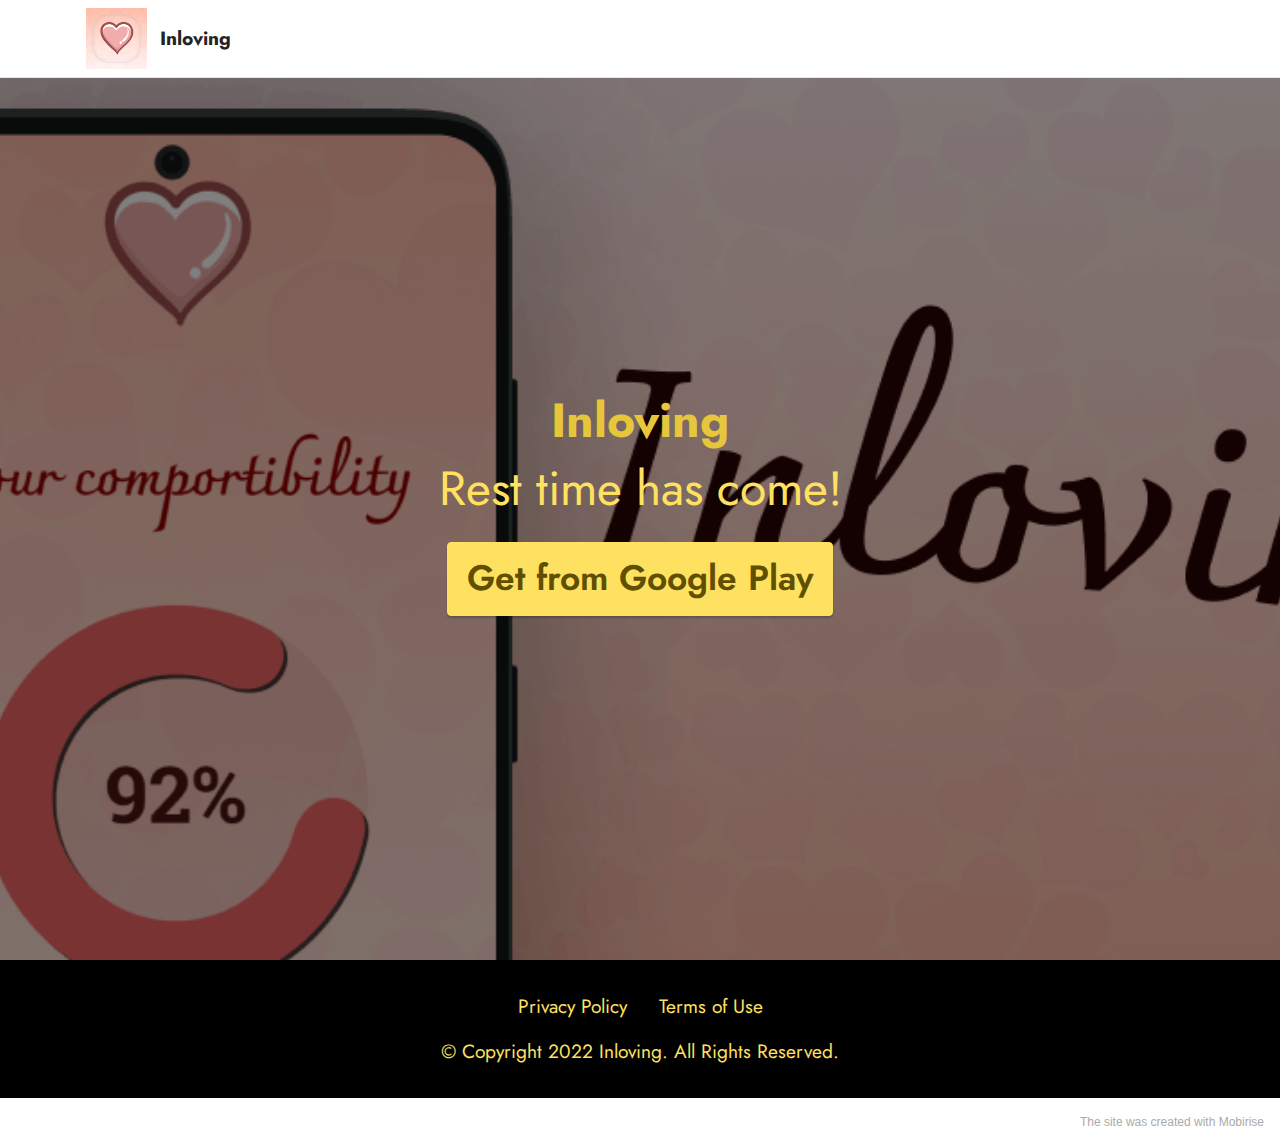
<file: index.html>
<!DOCTYPE html>
<html  >
<head>
  <!-- Site made with Mobirise Website Builder v5.5.8, https://mobirise.com -->
  <meta charset="UTF-8">
  <meta http-equiv="X-UA-Compatible" content="IE=edge">
  <meta name="generator" content="Mobirise v5.5.8, mobirise.com">
  <meta name="viewport" content="width=device-width, initial-scale=1, minimum-scale=1">
  <link rel="shortcut icon" href="assets/images/513-128x128.png" type="image/x-icon">
  <meta name="description" content="Inloving">
  
  
  <title>Inloving</title>
  <link rel="stylesheet" href="assets/bootstrap/css/bootstrap.min.css">
  <link rel="stylesheet" href="assets/bootstrap/css/bootstrap-grid.min.css">
  <link rel="stylesheet" href="assets/bootstrap/css/bootstrap-reboot.min.css">
  <link rel="stylesheet" href="assets/dropdown/css/style.css">
  <link rel="stylesheet" href="assets/socicon/css/styles.css">
  <link rel="stylesheet" href="assets/theme/css/style.css">
  <link rel="preload" href="https://fonts.googleapis.com/css?family=Jost:100,200,300,400,500,600,700,800,900,100i,200i,300i,400i,500i,600i,700i,800i,900i&display=swap" as="style" onload="this.onload=null;this.rel='stylesheet'">
  <noscript><link rel="stylesheet" href="https://fonts.googleapis.com/css?family=Jost:100,200,300,400,500,600,700,800,900,100i,200i,300i,400i,500i,600i,700i,800i,900i&display=swap"></noscript>
  <link rel="preload" as="style" href="assets/mobirise/css/mbr-additional.css"><link rel="stylesheet" href="assets/mobirise/css/mbr-additional.css" type="text/css">
  
  
  
  
</head>
<body>
  
  <section data-bs-version="5.1" class="menu cid-s48OLK6784" once="menu" id="menu1-h">
    
    <nav class="navbar navbar-dropdown navbar-fixed-top navbar-expand-lg">
        <div class="container">
            <div class="navbar-brand">
                <span class="navbar-logo">
                    <a href="https://play.google.com/store/apps/details?id=com.livol.inloving">
                        <img src="assets/images/513-121x121.png" alt="Mobirise" style="height: 3.8rem;">
                    </a>
                </span>
                <span class="navbar-caption-wrap"><a class="navbar-caption text-black text-primary display-7" href="https://play.google.com/store/apps/details?id=com.livol.inloving">Inloving</a></span>
            </div>
            
            <div class="collapse navbar-collapse" id="navbarSupportedContent">
                <ul class="navbar-nav nav-dropdown nav-right" data-app-modern-menu="true"><li class="nav-item"><a class="nav-link link text-black display-4" href="https://mobirise.com">Menu Item 1</a></li>
                    <li class="nav-item"><a class="nav-link link text-black display-4" href="https://mobirise.com">
                            Menu Item 2</a></li></ul>
                
                
            </div>
        </div>
    </nav>

</section>

<section data-bs-version="5.1" class="header1 cid-s48MCQYojq mbr-fullscreen" id="header1-f">

    

    <div class="mbr-overlay" style="opacity: 0.5; background-color: rgb(0, 0, 0);"></div>

    <div class="align-center container">
        <div class="row justify-content-center">
            <div class="col-12 col-lg-8">
                <h1 class="mbr-section-title mbr-fonts-style mb-3 display-2"><strong>Inloving</strong></h1>
                
                <p class="mbr-text mbr-fonts-style display-2">Rest time has come!</p>
                <div class="mbr-section-btn mt-3"><a class="btn btn-warning display-5" href="https://play.google.com/store/apps/details?id=com.livol.inloving" target="_blank">Get from Google Play</a></div>
            </div>
        </div>
    </div>
</section>

<section data-bs-version="5.1" class="footer3 cid-s48P1Icc8J" once="footers" id="footer3-i">

    

    

    <div class="container">
        <div class="media-container-row align-center mbr-white">
            <div class="row row-links">
                <ul class="foot-menu">
                    
                    
                    
                    
                    
                <li class="foot-menu-item mbr-fonts-style display-7"><a href="privacy-policy.html" class="text-warning text-primary">Privacy Policy</a></li><li class="foot-menu-item mbr-fonts-style display-7"><a href="terms-of-use.html" class="text-warning">Terms of Use</a></li></ul>
            </div>
            
            <div class="row row-copirayt">
                <p class="mbr-text mb-0 mbr-fonts-style mbr-white align-center display-7">
                    © Copyright 2022 Inloving. All Rights Reserved.
                </p>
            </div>
        </div>
    </div>
</section><section style="background-color: #fff; font-family: -apple-system, BlinkMacSystemFont, 'Segoe UI', 'Roboto', 'Helvetica Neue', Arial, sans-serif; color:#aaa; font-size:12px; padding: 0; align-items: center; display: flex;"><a href="https://mobirise.site/j" style="flex: 1 1; height: 3rem; padding-left: 1rem;"></a><p style="flex: 0 0 auto; margin:0; padding-right:1rem;">The <a href="https://mobirise.site/e" style="color:#aaa;">site</a> was created with Mobirise</p></section><script src="assets/bootstrap/js/bootstrap.bundle.min.js"></script>  <script src="assets/smoothscroll/smooth-scroll.js"></script>  <script src="assets/ytplayer/index.js"></script>  <script src="assets/dropdown/js/navbar-dropdown.js"></script>  <script src="assets/theme/js/script.js"></script>  
  
  
</body>
</html>
</file>
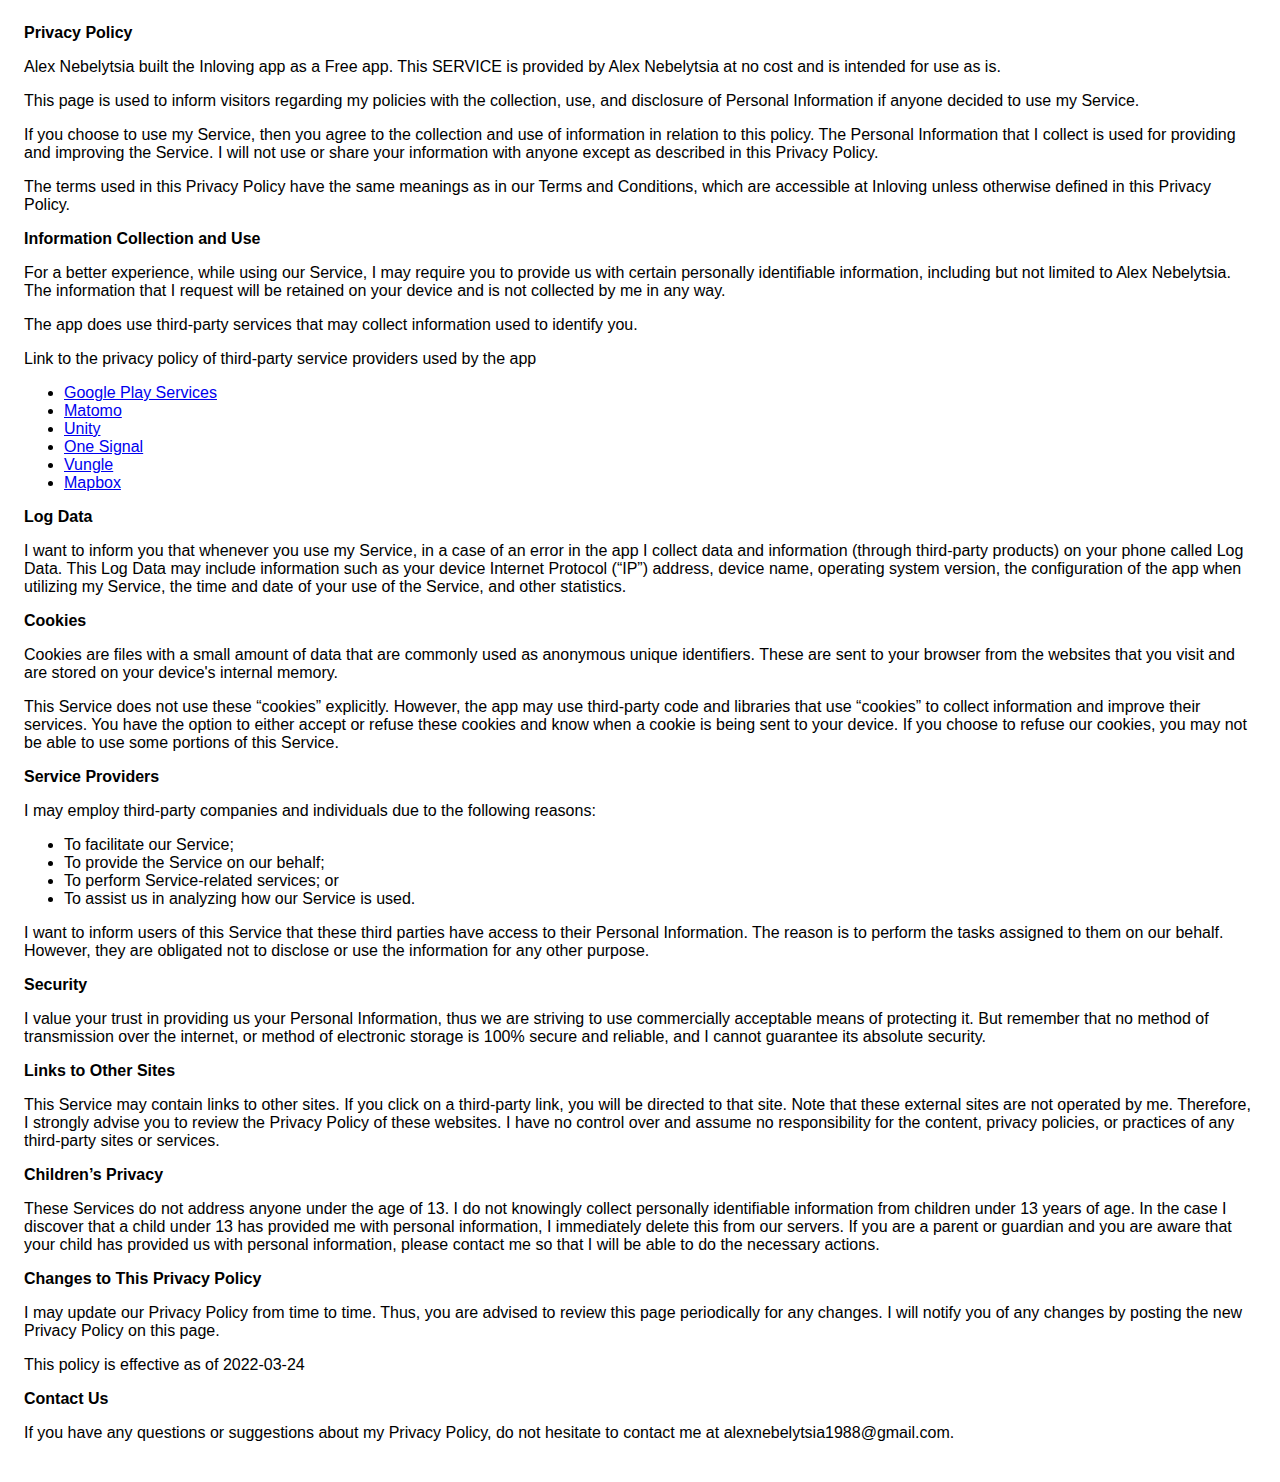
<file: privacy-policy.html>
<!DOCTYPE html>
    <html>
    <head>
      <meta charset='utf-8'>
      <meta name='viewport' content='width=device-width'>
      <title>Privacy Policy</title>
      <style> body { font-family: 'Helvetica Neue', Helvetica, Arial, sans-serif; padding:1em; } </style>
    </head>
    <body>
    <strong>Privacy Policy</strong> <p>
                  Alex Nebelytsia built the Inloving app as
                  a Free app. This SERVICE is provided by
                  Alex Nebelytsia at no cost and is intended for use as
                  is.
                </p> <p>
                  This page is used to inform visitors regarding my
                  policies with the collection, use, and disclosure of Personal
                  Information if anyone decided to use my Service.
                </p> <p>
                  If you choose to use my Service, then you agree to
                  the collection and use of information in relation to this
                  policy. The Personal Information that I collect is
                  used for providing and improving the Service. I will not use or share your information with
                  anyone except as described in this Privacy Policy.
                </p> <p>
                  The terms used in this Privacy Policy have the same meanings
                  as in our Terms and Conditions, which are accessible at
                  Inloving unless otherwise defined in this Privacy Policy.
                </p> <p><strong>Information Collection and Use</strong></p> <p>
                  For a better experience, while using our Service, I
                  may require you to provide us with certain personally
                  identifiable information, including but not limited to Alex Nebelytsia. The information that
                  I request will be retained on your device and is not collected by me in any way.
                </p> <div><p>
                    The app does use third-party services that may collect
                    information used to identify you.
                  </p> <p>
                    Link to the privacy policy of third-party service providers used
                    by the app
                  </p> <ul><li><a href="https://www.google.com/policies/privacy/" target="_blank" rel="noopener noreferrer">Google Play Services</a></li><!----><!----><!----><!----><!----><li><a href="https://matomo.org/privacy-policy/" target="_blank" rel="noopener noreferrer">Matomo</a></li><!----><!----><!----><!----><li><a href="https://unity3d.com/legal/privacy-policy" target="_blank" rel="noopener noreferrer">Unity</a></li><!----><!----><li><a href="https://onesignal.com/privacy_policy" target="_blank" rel="noopener noreferrer">One Signal</a></li><!----><!----><!----><li><a href="https://vungle.com/privacy/" target="_blank" rel="noopener noreferrer">Vungle</a></li><!----><!----><!----><!----><li><a href="https://www.mapbox.com/legal/privacy" target="_blank" rel="noopener noreferrer">Mapbox</a></li><!----><!----><!----><!----></ul></div> <p><strong>Log Data</strong></p> <p>
                  I want to inform you that whenever you
                  use my Service, in a case of an error in the app
                  I collect data and information (through third-party
                  products) on your phone called Log Data. This Log Data may
                  include information such as your device Internet Protocol
                  (“IP”) address, device name, operating system version, the
                  configuration of the app when utilizing my Service,
                  the time and date of your use of the Service, and other
                  statistics.
                </p> <p><strong>Cookies</strong></p> <p>
                  Cookies are files with a small amount of data that are
                  commonly used as anonymous unique identifiers. These are sent
                  to your browser from the websites that you visit and are
                  stored on your device's internal memory.
                </p> <p>
                  This Service does not use these “cookies” explicitly. However,
                  the app may use third-party code and libraries that use
                  “cookies” to collect information and improve their services.
                  You have the option to either accept or refuse these cookies
                  and know when a cookie is being sent to your device. If you
                  choose to refuse our cookies, you may not be able to use some
                  portions of this Service.
                </p> <p><strong>Service Providers</strong></p> <p>
                  I may employ third-party companies and
                  individuals due to the following reasons:
                </p> <ul><li>To facilitate our Service;</li> <li>To provide the Service on our behalf;</li> <li>To perform Service-related services; or</li> <li>To assist us in analyzing how our Service is used.</li></ul> <p>
                  I want to inform users of this Service
                  that these third parties have access to their Personal
                  Information. The reason is to perform the tasks assigned to
                  them on our behalf. However, they are obligated not to
                  disclose or use the information for any other purpose.
                </p> <p><strong>Security</strong></p> <p>
                  I value your trust in providing us your
                  Personal Information, thus we are striving to use commercially
                  acceptable means of protecting it. But remember that no method
                  of transmission over the internet, or method of electronic
                  storage is 100% secure and reliable, and I cannot
                  guarantee its absolute security.
                </p> <p><strong>Links to Other Sites</strong></p> <p>
                  This Service may contain links to other sites. If you click on
                  a third-party link, you will be directed to that site. Note
                  that these external sites are not operated by me.
                  Therefore, I strongly advise you to review the
                  Privacy Policy of these websites. I have
                  no control over and assume no responsibility for the content,
                  privacy policies, or practices of any third-party sites or
                  services.
                </p> <p><strong>Children’s Privacy</strong></p> <div><p>
                    These Services do not address anyone under the age of 13.
                    I do not knowingly collect personally
                    identifiable information from children under 13 years of age. In the case
                    I discover that a child under 13 has provided
                    me with personal information, I immediately
                    delete this from our servers. If you are a parent or guardian
                    and you are aware that your child has provided us with
                    personal information, please contact me so that
                    I will be able to do the necessary actions.
                  </p></div> <!----> <p><strong>Changes to This Privacy Policy</strong></p> <p>
                  I may update our Privacy Policy from
                  time to time. Thus, you are advised to review this page
                  periodically for any changes. I will
                  notify you of any changes by posting the new Privacy Policy on
                  this page.
                </p> <p>This policy is effective as of 2022-03-24</p> <p><strong>Contact Us</strong></p> <p>
                  If you have any questions or suggestions about my
                  Privacy Policy, do not hesitate to contact me at alexnebelytsia1988@gmail.com.
    </body>
    </html>
</file>
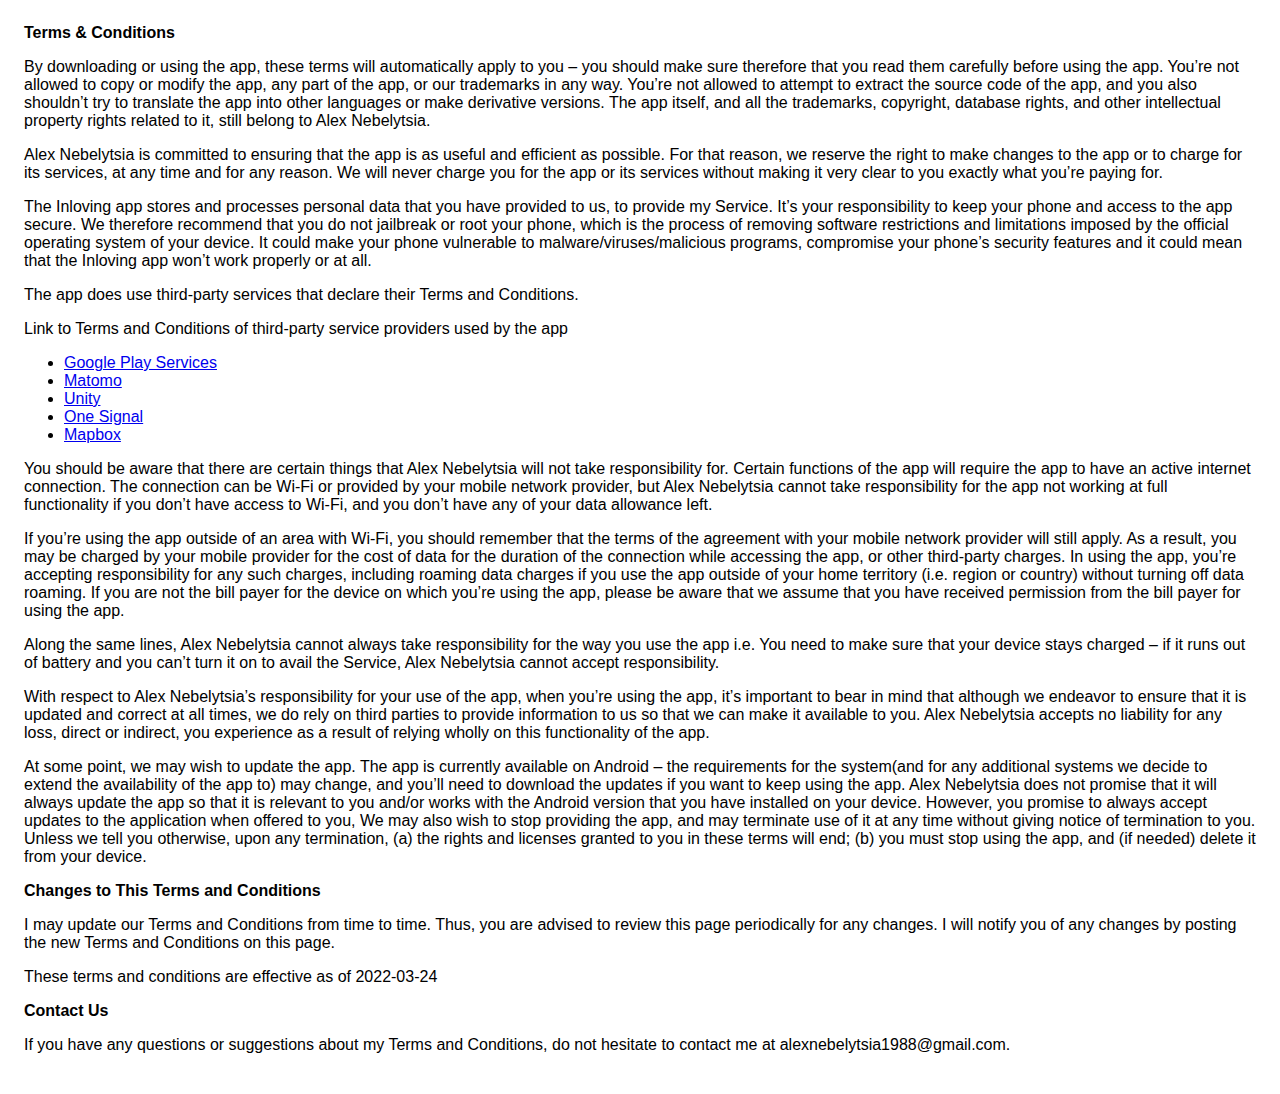
<file: terms-of-use.html>
<!DOCTYPE html>
    <html>
    <head>
      <meta charset='utf-8'>
      <meta name='viewport' content='width=device-width'>
      <title>Terms &amp; Conditions</title>
      <style> body { font-family: 'Helvetica Neue', Helvetica, Arial, sans-serif; padding:1em; } </style>
    </head>
    <body>
    <strong>Terms &amp; Conditions</strong> <p>
                  By downloading or using the app, these terms will
                  automatically apply to you – you should make sure therefore
                  that you read them carefully before using the app. You’re not
                  allowed to copy or modify the app, any part of the app, or
                  our trademarks in any way. You’re not allowed to attempt to
                  extract the source code of the app, and you also shouldn’t try
                  to translate the app into other languages or make derivative
                  versions. The app itself, and all the trademarks, copyright,
                  database rights, and other intellectual property rights related
                  to it, still belong to Alex Nebelytsia.
                </p> <p>
                  Alex Nebelytsia is committed to ensuring that the app is
                  as useful and efficient as possible. For that reason, we
                  reserve the right to make changes to the app or to charge for
                  its services, at any time and for any reason. We will never
                  charge you for the app or its services without making it very
                  clear to you exactly what you’re paying for.
                </p> <p>
                  The Inloving app stores and processes personal data that
                  you have provided to us, to provide my
                  Service. It’s your responsibility to keep your phone and
                  access to the app secure. We therefore recommend that you do
                  not jailbreak or root your phone, which is the process of
                  removing software restrictions and limitations imposed by the
                  official operating system of your device. It could make your
                  phone vulnerable to malware/viruses/malicious programs,
                  compromise your phone’s security features and it could mean
                  that the Inloving app won’t work properly or at all.
                </p> <div><p>
                    The app does use third-party services that declare their
                    Terms and Conditions.
                  </p> <p>
                    Link to Terms and Conditions of third-party service
                    providers used by the app
                  </p> <ul><li><a href="https://policies.google.com/terms" target="_blank" rel="noopener noreferrer">Google Play Services</a></li><!----><!----><!----><!----><!----><li><a href="https://matomo.org/terms" target="_blank" rel="noopener noreferrer">Matomo</a></li><!----><!----><!----><!----><li><a href="https://unity3d.com/legal/terms-of-service" target="_blank" rel="noopener noreferrer">Unity</a></li><!----><!----><li><a href="https://onesignal.com/tos" target="_blank" rel="noopener noreferrer">One Signal</a></li><!----><!----><!----><!----><!----><!----><!----><!----><li><a href="https://www.mapbox.com/legal/tos" target="_blank" rel="noopener noreferrer">Mapbox</a></li><!----><!----><!----><!----></ul></div> <p>
                  You should be aware that there are certain things that
                  Alex Nebelytsia will not take responsibility for. Certain
                  functions of the app will require the app to have an active
                  internet connection. The connection can be Wi-Fi or provided
                  by your mobile network provider, but Alex Nebelytsia
                  cannot take responsibility for the app not working at full
                  functionality if you don’t have access to Wi-Fi, and you don’t
                  have any of your data allowance left.
                </p> <p></p> <p>
                  If you’re using the app outside of an area with Wi-Fi, you
                  should remember that the terms of the agreement with your
                  mobile network provider will still apply. As a result, you may
                  be charged by your mobile provider for the cost of data for
                  the duration of the connection while accessing the app, or
                  other third-party charges. In using the app, you’re accepting
                  responsibility for any such charges, including roaming data
                  charges if you use the app outside of your home territory
                  (i.e. region or country) without turning off data roaming. If
                  you are not the bill payer for the device on which you’re
                  using the app, please be aware that we assume that you have
                  received permission from the bill payer for using the app.
                </p> <p>
                  Along the same lines, Alex Nebelytsia cannot always take
                  responsibility for the way you use the app i.e. You need to
                  make sure that your device stays charged – if it runs out of
                  battery and you can’t turn it on to avail the Service,
                  Alex Nebelytsia cannot accept responsibility.
                </p> <p>
                  With respect to Alex Nebelytsia’s responsibility for your
                  use of the app, when you’re using the app, it’s important to
                  bear in mind that although we endeavor to ensure that it is
                  updated and correct at all times, we do rely on third parties
                  to provide information to us so that we can make it available
                  to you. Alex Nebelytsia accepts no liability for any
                  loss, direct or indirect, you experience as a result of
                  relying wholly on this functionality of the app.
                </p> <p>
                  At some point, we may wish to update the app. The app is
                  currently available on Android – the requirements for the 
                  system(and for any additional systems we
                  decide to extend the availability of the app to) may change,
                  and you’ll need to download the updates if you want to keep
                  using the app. Alex Nebelytsia does not promise that it
                  will always update the app so that it is relevant to you
                  and/or works with the Android version that you have
                  installed on your device. However, you promise to always
                  accept updates to the application when offered to you, We may
                  also wish to stop providing the app, and may terminate use of
                  it at any time without giving notice of termination to you.
                  Unless we tell you otherwise, upon any termination, (a) the
                  rights and licenses granted to you in these terms will end;
                  (b) you must stop using the app, and (if needed) delete it
                  from your device.
                </p> <p><strong>Changes to This Terms and Conditions</strong></p> <p>
                  I may update our Terms and Conditions
                  from time to time. Thus, you are advised to review this page
                  periodically for any changes. I will
                  notify you of any changes by posting the new Terms and
                  Conditions on this page.
                </p> <p>
                  These terms and conditions are effective as of 2022-03-24
                </p> <p><strong>Contact Us</strong></p> <p>
                  If you have any questions or suggestions about my
                  Terms and Conditions, do not hesitate to contact me
                  at alexnebelytsia1988@gmail.com.
    </body>
    </html>
</file>
<file: assets/dropdown/css/style.css>
.navbar-dropdown {
  left: 0;
  padding: 0;
  position: absolute;
  right: 0;
  top: 0;
  transition: all 0.45s ease;
  z-index: 1030;
  background: #282828; }
  .navbar-dropdown .navbar-logo {
    margin-right: 0.8rem;
    transition: margin 0.3s ease-in-out;
    vertical-align: middle; }
    .navbar-dropdown .navbar-logo img {
      height: 3.125rem;
      transition: all 0.3s ease-in-out; }
    .navbar-dropdown .navbar-logo.mbr-iconfont {
      font-size: 3.125rem;
      line-height: 3.125rem; }
  .navbar-dropdown .navbar-caption {
    font-weight: 700;
    white-space: normal;
    vertical-align: -4px;
    line-height: 3.125rem !important; }
    .navbar-dropdown .navbar-caption, .navbar-dropdown .navbar-caption:hover {
      color: inherit;
      text-decoration: none; }
  .navbar-dropdown .mbr-iconfont + .navbar-caption {
    vertical-align: -1px; }
  .navbar-dropdown.navbar-fixed-top {
    position: fixed; }
  .navbar-dropdown .navbar-brand span {
    vertical-align: -4px; }
  .navbar-dropdown.bg-color.transparent {
    background: none; }
  .navbar-dropdown.navbar-short .navbar-brand {
    padding: 0.625rem 0; }
    .navbar-dropdown.navbar-short .navbar-brand span {
      vertical-align: -1px; }
  .navbar-dropdown.navbar-short .navbar-caption {
    line-height: 2.375rem !important;
    vertical-align: -2px; }
  .navbar-dropdown.navbar-short .navbar-logo {
    margin-right: 0.5rem; }
    .navbar-dropdown.navbar-short .navbar-logo img {
      height: 2.375rem; }
    .navbar-dropdown.navbar-short .navbar-logo.mbr-iconfont {
      font-size: 2.375rem;
      line-height: 2.375rem; }
  .navbar-dropdown.navbar-short .mbr-table-cell {
    height: 3.625rem; }
  .navbar-dropdown .navbar-close {
    left: 0.6875rem;
    position: fixed;
    top: 0.75rem;
    z-index: 1000; }
  .navbar-dropdown .hamburger-icon {
    content: "";
    display: inline-block;
    vertical-align: middle;
    width: 16px;
    -webkit-box-shadow: 0 -6px 0 1px #282828,0 0 0 1px #282828,0 6px 0 1px #282828;
    -moz-box-shadow: 0 -6px 0 1px #282828,0 0 0 1px #282828,0 6px 0 1px #282828;
    box-shadow: 0 -6px 0 1px #282828,0 0 0 1px #282828,0 6px 0 1px #282828; }

.dropdown-menu .dropdown-toggle[data-toggle="dropdown-submenu"]::after {
  border-bottom: 0.35em solid transparent;
  border-left: 0.35em solid;
  border-right: 0;
  border-top: 0.35em solid transparent;
  margin-left: 0.3rem; }

.dropdown-menu .dropdown-item:focus {
  outline: 0; }

.nav-dropdown {
  font-size: 0.75rem;
  font-weight: 500;
  height: auto !important; }
  .nav-dropdown .nav-btn {
    padding-left: 1rem; }
  .nav-dropdown .link {
    margin: .667em 1.667em;
    font-weight: 500;
    padding: 0;
    transition: color .2s ease-in-out; }
    .nav-dropdown .link.dropdown-toggle {
      margin-right: 2.583em; }
      .nav-dropdown .link.dropdown-toggle::after {
        margin-left: .25rem;
        border-top: 0.35em solid;
        border-right: 0.35em solid transparent;
        border-left: 0.35em solid transparent;
        border-bottom: 0; }
      .nav-dropdown .link.dropdown-toggle[aria-expanded="true"] {
        margin: 0;
        padding: 0.667em 3.263em  0.667em 1.667em; }
  .nav-dropdown .link::after,
  .nav-dropdown .dropdown-item::after {
    color: inherit; }
  .nav-dropdown .btn {
    font-size: 0.75rem;
    font-weight: 700;
    letter-spacing: 0;
    margin-bottom: 0;
    padding-left: 1.25rem;
    padding-right: 1.25rem; }
  .nav-dropdown .dropdown-menu {
    border-radius: 0;
    border: 0;
    left: 0;
    margin: 0;
    padding-bottom: 1.25rem;
    padding-top: 1.25rem;
    position: relative; }
  .nav-dropdown .dropdown-submenu {
    margin-left: 0.125rem;
    top: 0; }
  .nav-dropdown .dropdown-item {
    font-weight: 500;
    line-height: 2;
    padding: 0.3846em 4.615em 0.3846em 1.5385em;
    position: relative;
    transition: color .2s ease-in-out, background-color .2s ease-in-out; }
    .nav-dropdown .dropdown-item::after {
      margin-top: -0.3077em;
      position: absolute;
      right: 1.1538em;
      top: 50%; }
    .nav-dropdown .dropdown-item:focus, .nav-dropdown .dropdown-item:hover {
      background: none; }

@media (max-width: 767px) {
  .nav-dropdown.navbar-toggleable-sm {
    bottom: 0;
    display: none;
    left: 0;
    overflow-x: hidden;
    position: fixed;
    top: 0;
    transform: translateX(-100%);
    -ms-transform: translateX(-100%);
    -webkit-transform: translateX(-100%);
    width: 18.75rem;
    z-index: 999; } }
.nav-dropdown.navbar-toggleable-xl {
  bottom: 0;
  display: none;
  left: 0;
  overflow-x: hidden;
  position: fixed;
  top: 0;
  transform: translateX(-100%);
  -ms-transform: translateX(-100%);
  -webkit-transform: translateX(-100%);
  width: 18.75rem;
  z-index: 999; }

.nav-dropdown-sm {
  display: block !important;
  overflow-x: hidden;
  overflow: auto;
  padding-top: 3.875rem; }
  .nav-dropdown-sm::after {
    content: "";
    display: block;
    height: 3rem;
    width: 100%; }
  .nav-dropdown-sm.collapse.in ~ .navbar-close {
    display: block !important; }
  .nav-dropdown-sm.collapsing, .nav-dropdown-sm.collapse.in {
    transform: translateX(0);
    -ms-transform: translateX(0);
    -webkit-transform: translateX(0);
    transition: all 0.25s ease-out;
    -webkit-transition: all 0.25s ease-out;
    background: #282828; }
  .nav-dropdown-sm.collapsing[aria-expanded="false"] {
    transform: translateX(-100%);
    -ms-transform: translateX(-100%);
    -webkit-transform: translateX(-100%); }
  .nav-dropdown-sm .nav-item {
    display: block;
    margin-left: 0 !important;
    padding-left: 0; }
  .nav-dropdown-sm .link,
  .nav-dropdown-sm .dropdown-item {
    border-top: 1px dotted rgba(255, 255, 255, 0.1);
    font-size: 0.8125rem;
    line-height: 1.6;
    margin: 0 !important;
    padding: 0.875rem 2.4rem 0.875rem 1.5625rem !important;
    position: relative;
    white-space: normal; }
    .nav-dropdown-sm .link:focus, .nav-dropdown-sm .link:hover,
    .nav-dropdown-sm .dropdown-item:focus,
    .nav-dropdown-sm .dropdown-item:hover {
      background: rgba(0, 0, 0, 0.2) !important;
      color: #c0a375; }
  .nav-dropdown-sm .nav-btn {
    position: relative;
    padding: 1.5625rem 1.5625rem 0 1.5625rem; }
    .nav-dropdown-sm .nav-btn::before {
      border-top: 1px dotted rgba(255, 255, 255, 0.1);
      content: "";
      left: 0;
      position: absolute;
      top: 0;
      width: 100%; }
    .nav-dropdown-sm .nav-btn + .nav-btn {
      padding-top: 0.625rem; }
      .nav-dropdown-sm .nav-btn + .nav-btn::before {
        display: none; }
  .nav-dropdown-sm .btn {
    padding: 0.625rem 0; }
  .nav-dropdown-sm .dropdown-toggle[data-toggle="dropdown-submenu"]::after {
    margin-left: .25rem;
    border-top: 0.35em solid;
    border-right: 0.35em solid transparent;
    border-left: 0.35em solid transparent;
    border-bottom: 0; }
  .nav-dropdown-sm .dropdown-toggle[data-toggle="dropdown-submenu"][aria-expanded="true"]::after {
    border-top: 0;
    border-right: 0.35em solid transparent;
    border-left: 0.35em solid transparent;
    border-bottom: 0.35em solid; }
  .nav-dropdown-sm .dropdown-menu {
    margin: 0;
    padding: 0;
    position: relative;
    top: 0;
    left: 0;
    width: 100%;
    border: 0;
    float: none;
    border-radius: 0;
    background: none; }
  .nav-dropdown-sm .dropdown-submenu {
    left: 100%;
    margin-left: 0.125rem;
    margin-top: -1.25rem;
    top: 0; }

.navbar-toggleable-sm .nav-dropdown .dropdown-menu {
  position: absolute; }

.navbar-toggleable-sm .nav-dropdown .dropdown-submenu {
  left: 100%;
  margin-left: 0.125rem;
  margin-top: -1.25rem;
  top: 0; }

.navbar-toggleable-sm.opened .nav-dropdown .dropdown-menu {
  position: relative; }

.navbar-toggleable-sm.opened .nav-dropdown .dropdown-submenu {
  left: 0;
  margin-left: 00rem;
  margin-top: 0rem;
  top: 0; }

.is-builder .nav-dropdown.collapsing {
  transition: none !important; }
</file>
<file: assets/socicon/css/styles.css>
@charset "UTF-8";

@font-face {
  font-family: 'Socicon';
  src:  url('../fonts/socicon.eot');
  src:  url('../fonts/socicon.eot?#iefix') format('embedded-opentype'),
    url('../fonts/socicon.woff2') format('woff2'),
    url('../fonts/socicon.ttf') format('truetype'),
    url('../fonts/socicon.woff') format('woff'),
    url('../fonts/socicon.svg#socicon') format('svg');
  font-weight: normal;
  font-style: normal;
  font-display: swap;
}

[data-icon]:before {
  font-family: "socicon" !important;
  content: attr(data-icon);
  font-style: normal !important;
  font-weight: normal !important;
  font-variant: normal !important;
  text-transform: none !important;
  speak: none;
  line-height: 1;
  -webkit-font-smoothing: antialiased;
  -moz-osx-font-smoothing: grayscale;
}

[class^="socicon-"], [class*=" socicon-"] {
  /* use !important to prevent issues with browser extensions that change fonts */
  font-family: 'Socicon' !important;
  speak: none;
  font-style: normal;
  font-weight: normal;
  font-variant: normal;
  text-transform: none;
  line-height: 1;

  /* Better Font Rendering =========== */
  -webkit-font-smoothing: antialiased;
  -moz-osx-font-smoothing: grayscale;
}

.socicon-eitaa:before {
  content: "\e97c";
}
.socicon-soroush:before {
  content: "\e97d";
}
.socicon-bale:before {
  content: "\e97e";
}
.socicon-zazzle:before {
  content: "\e97b";
}
.socicon-society6:before {
  content: "\e97a";
}
.socicon-redbubble:before {
  content: "\e979";
}
.socicon-avvo:before {
  content: "\e978";
}
.socicon-stitcher:before {
  content: "\e977";
}
.socicon-googlehangouts:before {
  content: "\e974";
}
.socicon-dlive:before {
  content: "\e975";
}
.socicon-vsco:before {
  content: "\e976";
}
.socicon-flipboard:before {
  content: "\e973";
}
.socicon-ubuntu:before {
  content: "\e958";
}
.socicon-artstation:before {
  content: "\e959";
}
.socicon-invision:before {
  content: "\e95a";
}
.socicon-torial:before {
  content: "\e95b";
}
.socicon-collectorz:before {
  content: "\e95c";
}
.socicon-seenthis:before {
  content: "\e95d";
}
.socicon-googleplaymusic:before {
  content: "\e95e";
}
.socicon-debian:before {
  content: "\e95f";
}
.socicon-filmfreeway:before {
  content: "\e960";
}
.socicon-gnome:before {
  content: "\e961";
}
.socicon-itchio:before {
  content: "\e962";
}
.socicon-jamendo:before {
  content: "\e963";
}
.socicon-mix:before {
  content: "\e964";
}
.socicon-sharepoint:before {
  content: "\e965";
}
.socicon-tinder:before {
  content: "\e966";
}
.socicon-windguru:before {
  content: "\e967";
}
.socicon-cdbaby:before {
  content: "\e968";
}
.socicon-elementaryos:before {
  content: "\e969";
}
.socicon-stage32:before {
  content: "\e96a";
}
.socicon-tiktok:before {
  content: "\e96b";
}
.socicon-gitter:before {
  content: "\e96c";
}
.socicon-letterboxd:before {
  content: "\e96d";
}
.socicon-threema:before {
  content: "\e96e";
}
.socicon-splice:before {
  content: "\e96f";
}
.socicon-metapop:before {
  content: "\e970";
}
.socicon-naver:before {
  content: "\e971";
}
.socicon-remote:before {
  content: "\e972";
}
.socicon-internet:before {
  content: "\e957";
}
.socicon-moddb:before {
  content: "\e94b";
}
.socicon-indiedb:before {
  content: "\e94c";
}
.socicon-traxsource:before {
  content: "\e94d";
}
.socicon-gamefor:before {
  content: "\e94e";
}
.socicon-pixiv:before {
  content: "\e94f";
}
.socicon-myanimelist:before {
  content: "\e950";
}
.socicon-blackberry:before {
  content: "\e951";
}
.socicon-wickr:before {
  content: "\e952";
}
.socicon-spip:before {
  content: "\e953";
}
.socicon-napster:before {
  content: "\e954";
}
.socicon-beatport:before {
  content: "\e955";
}
.socicon-hackerone:before {
  content: "\e956";
}
.socicon-hackernews:before {
  content: "\e946";
}
.socicon-smashwords:before {
  content: "\e947";
}
.socicon-kobo:before {
  content: "\e948";
}
.socicon-bookbub:before {
  content: "\e949";
}
.socicon-mailru:before {
  content: "\e94a";
}
.socicon-gitlab:before {
  content: "\e945";
}
.socicon-instructables:before {
  content: "\e944";
}
.socicon-portfolio:before {
  content: "\e943";
}
.socicon-codered:before {
  content: "\e940";
}
.socicon-origin:before {
  content: "\e941";
}
.socicon-nextdoor:before {
  content: "\e942";
}
.socicon-udemy:before {
  content: "\e93f";
}
.socicon-livemaster:before {
  content: "\e93e";
}
.socicon-crunchbase:before {
  content: "\e93b";
}
.socicon-homefy:before {
  content: "\e93c";
}
.socicon-calendly:before {
  content: "\e93d";
}
.socicon-realtor:before {
  content: "\e90f";
}
.socicon-tidal:before {
  content: "\e910";
}
.socicon-qobuz:before {
  content: "\e911";
}
.socicon-natgeo:before {
  content: "\e912";
}
.socicon-mastodon:before {
  content: "\e913";
}
.socicon-unsplash:before {
  content: "\e914";
}
.socicon-homeadvisor:before {
  content: "\e915";
}
.socicon-angieslist:before {
  content: "\e916";
}
.socicon-codepen:before {
  content: "\e917";
}
.socicon-slack:before {
  content: "\e918";
}
.socicon-openaigym:before {
  content: "\e919";
}
.socicon-logmein:before {
  content: "\e91a";
}
.socicon-fiverr:before {
  content: "\e91b";
}
.socicon-gotomeeting:before {
  content: "\e91c";
}
.socicon-aliexpress:before {
  content: "\e91d";
}
.socicon-guru:before {
  content: "\e91e";
}
.socicon-appstore:before {
  content: "\e91f";
}
.socicon-homes:before {
  content: "\e920";
}
.socicon-zoom:before {
  content: "\e921";
}
.socicon-alibaba:before {
  content: "\e922";
}
.socicon-craigslist:before {
  content: "\e923";
}
.socicon-wix:before {
  content: "\e924";
}
.socicon-redfin:before {
  content: "\e925";
}
.socicon-googlecalendar:before {
  content: "\e926";
}
.socicon-shopify:before {
  content: "\e927";
}
.socicon-freelancer:before {
  content: "\e928";
}
.socicon-seedrs:before {
  content: "\e929";
}
.socicon-bing:before {
  content: "\e92a";
}
.socicon-doodle:before {
  content: "\e92b";
}
.socicon-bonanza:before {
  content: "\e92c";
}
.socicon-squarespace:before {
  content: "\e92d";
}
.socicon-toptal:before {
  content: "\e92e";
}
.socicon-gust:before {
  content: "\e92f";
}
.socicon-ask:before {
  content: "\e930";
}
.socicon-trulia:before {
  content: "\e931";
}
.socicon-loomly:before {
  content: "\e932";
}
.socicon-ghost:before {
  content: "\e933";
}
.socicon-upwork:before {
  content: "\e934";
}
.socicon-fundable:before {
  content: "\e935";
}
.socicon-booking:before {
  content: "\e936";
}
.socicon-googlemaps:before {
  content: "\e937";
}
.socicon-zillow:before {
  content: "\e938";
}
.socicon-niconico:before {
  content: "\e939";
}
.socicon-toneden:before {
  content: "\e93a";
}
.socicon-augment:before {
  content: "\e908";
}
.socicon-bitbucket:before {
  content: "\e909";
}
.socicon-fyuse:before {
  content: "\e90a";
}
.socicon-yt-gaming:before {
  content: "\e90b";
}
.socicon-sketchfab:before {
  content: "\e90c";
}
.socicon-mobcrush:before {
  content: "\e90d";
}
.socicon-microsoft:before {
  content: "\e90e";
}
.socicon-pandora:before {
  content: "\e907";
}
.socicon-messenger:before {
  content: "\e906";
}
.socicon-gamewisp:before {
  content: "\e905";
}
.socicon-bloglovin:before {
  content: "\e904";
}
.socicon-tunein:before {
  content: "\e903";
}
.socicon-gamejolt:before {
  content: "\e901";
}
.socicon-trello:before {
  content: "\e902";
}
.socicon-spreadshirt:before {
  content: "\e900";
}
.socicon-500px:before {
  content: "\e000";
}
.socicon-8tracks:before {
  content: "\e001";
}
.socicon-airbnb:before {
  content: "\e002";
}
.socicon-alliance:before {
  content: "\e003";
}
.socicon-amazon:before {
  content: "\e004";
}
.socicon-amplement:before {
  content: "\e005";
}
.socicon-android:before {
  content: "\e006";
}
.socicon-angellist:before {
  content: "\e007";
}
.socicon-apple:before {
  content: "\e008";
}
.socicon-appnet:before {
  content: "\e009";
}
.socicon-baidu:before {
  content: "\e00a";
}
.socicon-bandcamp:before {
  content: "\e00b";
}
.socicon-battlenet:before {
  content: "\e00c";
}
.socicon-mixer:before {
  content: "\e00d";
}
.socicon-bebee:before {
  content: "\e00e";
}
.socicon-bebo:before {
  content: "\e00f";
}
.socicon-behance:before {
  content: "\e010";
}
.socicon-blizzard:before {
  content: "\e011";
}
.socicon-blogger:before {
  content: "\e012";
}
.socicon-buffer:before {
  content: "\e013";
}
.socicon-chrome:before {
  content: "\e014";
}
.socicon-coderwall:before {
  content: "\e015";
}
.socicon-curse:before {
  content: "\e016";
}
.socicon-dailymotion:before {
  content: "\e017";
}
.socicon-deezer:before {
  content: "\e018";
}
.socicon-delicious:before {
  content: "\e019";
}
.socicon-deviantart:before {
  content: "\e01a";
}
.socicon-diablo:before {
  content: "\e01b";
}
.socicon-digg:before {
  content: "\e01c";
}
.socicon-discord:before {
  content: "\e01d";
}
.socicon-disqus:before {
  content: "\e01e";
}
.socicon-douban:before {
  content: "\e01f";
}
.socicon-draugiem:before {
  content: "\e020";
}
.socicon-dribbble:before {
  content: "\e021";
}
.socicon-drupal:before {
  content: "\e022";
}
.socicon-ebay:before {
  content: "\e023";
}
.socicon-ello:before {
  content: "\e024";
}
.socicon-endomodo:before {
  content: "\e025";
}
.socicon-envato:before {
  content: "\e026";
}
.socicon-etsy:before {
  content: "\e027";
}
.socicon-facebook:before {
  content: "\e028";
}
.socicon-feedburner:before {
  content: "\e029";
}
.socicon-filmweb:before {
  content: "\e02a";
}
.socicon-firefox:before {
  content: "\e02b";
}
.socicon-flattr:before {
  content: "\e02c";
}
.socicon-flickr:before {
  content: "\e02d";
}
.socicon-formulr:before {
  content: "\e02e";
}
.socicon-forrst:before {
  content: "\e02f";
}
.socicon-foursquare:before {
  content: "\e030";
}
.socicon-friendfeed:before {
  content: "\e031";
}
.socicon-github:before {
  content: "\e032";
}
.socicon-goodreads:before {
  content: "\e033";
}
.socicon-google:before {
  content: "\e034";
}
.socicon-googlescholar:before {
  content: "\e035";
}
.socicon-googlegroups:before {
  content: "\e036";
}
.socicon-googlephotos:before {
  content: "\e037";
}
.socicon-googleplus:before {
  content: "\e038";
}
.socicon-grooveshark:before {
  content: "\e039";
}
.socicon-hackerrank:before {
  content: "\e03a";
}
.socicon-hearthstone:before {
  content: "\e03b";
}
.socicon-hellocoton:before {
  content: "\e03c";
}
.socicon-heroes:before {
  content: "\e03d";
}
.socicon-smashcast:before {
  content: "\e03e";
}
.socicon-horde:before {
  content: "\e03f";
}
.socicon-houzz:before {
  content: "\e040";
}
.socicon-icq:before {
  content: "\e041";
}
.socicon-identica:before {
  content: "\e042";
}
.socicon-imdb:before {
  content: "\e043";
}
.socicon-instagram:before {
  content: "\e044";
}
.socicon-issuu:before {
  content: "\e045";
}
.socicon-istock:before {
  content: "\e046";
}
.socicon-itunes:before {
  content: "\e047";
}
.socicon-keybase:before {
  content: "\e048";
}
.socicon-lanyrd:before {
  content: "\e049";
}
.socicon-lastfm:before {
  content: "\e04a";
}
.socicon-line:before {
  content: "\e04b";
}
.socicon-linkedin:before {
  content: "\e04c";
}
.socicon-livejournal:before {
  content: "\e04d";
}
.socicon-lyft:before {
  content: "\e04e";
}
.socicon-macos:before {
  content: "\e04f";
}
.socicon-mail:before {
  content: "\e050";
}
.socicon-medium:before {
  content: "\e051";
}
.socicon-meetup:before {
  content: "\e052";
}
.socicon-mixcloud:before {
  content: "\e053";
}
.socicon-modelmayhem:before {
  content: "\e054";
}
.socicon-mumble:before {
  content: "\e055";
}
.socicon-myspace:before {
  content: "\e056";
}
.socicon-newsvine:before {
  content: "\e057";
}
.socicon-nintendo:before {
  content: "\e058";
}
.socicon-npm:before {
  content: "\e059";
}
.socicon-odnoklassniki:before {
  content: "\e05a";
}
.socicon-openid:before {
  content: "\e05b";
}
.socicon-opera:before {
  content: "\e05c";
}
.socicon-outlook:before {
  content: "\e05d";
}
.socicon-overwatch:before {
  content: "\e05e";
}
.socicon-patreon:before {
  content: "\e05f";
}
.socicon-paypal:before {
  content: "\e060";
}
.socicon-periscope:before {
  content: "\e061";
}
.socicon-persona:before {
  content: "\e062";
}
.socicon-pinterest:before {
  content: "\e063";
}
.socicon-play:before {
  content: "\e064";
}
.socicon-player:before {
  content: "\e065";
}
.socicon-playstation:before {
  content: "\e066";
}
.socicon-pocket:before {
  content: "\e067";
}
.socicon-qq:before {
  content: "\e068";
}
.socicon-quora:before {
  content: "\e069";
}
.socicon-raidcall:before {
  content: "\e06a";
}
.socicon-ravelry:before {
  content: "\e06b";
}
.socicon-reddit:before {
  content: "\e06c";
}
.socicon-renren:before {
  content: "\e06d";
}
.socicon-researchgate:before {
  content: "\e06e";
}
.socicon-residentadvisor:before {
  content: "\e06f";
}
.socicon-reverbnation:before {
  content: "\e070";
}
.socicon-rss:before {
  content: "\e071";
}
.socicon-sharethis:before {
  content: "\e072";
}
.socicon-skype:before {
  content: "\e073";
}
.socicon-slideshare:before {
  content: "\e074";
}
.socicon-smugmug:before {
  content: "\e075";
}
.socicon-snapchat:before {
  content: "\e076";
}
.socicon-songkick:before {
  content: "\e077";
}
.socicon-soundcloud:before {
  content: "\e078";
}
.socicon-spotify:before {
  content: "\e079";
}
.socicon-stackexchange:before {
  content: "\e07a";
}
.socicon-stackoverflow:before {
  content: "\e07b";
}
.socicon-starcraft:before {
  content: "\e07c";
}
.socicon-stayfriends:before {
  content: "\e07d";
}
.socicon-steam:before {
  content: "\e07e";
}
.socicon-storehouse:before {
  content: "\e07f";
}
.socicon-strava:before {
  content: "\e080";
}
.socicon-streamjar:before {
  content: "\e081";
}
.socicon-stumbleupon:before {
  content: "\e082";
}
.socicon-swarm:before {
  content: "\e083";
}
.socicon-teamspeak:before {
  content: "\e084";
}
.socicon-teamviewer:before {
  content: "\e085";
}
.socicon-technorati:before {
  content: "\e086";
}
.socicon-telegram:before {
  content: "\e087";
}
.socicon-tripadvisor:before {
  content: "\e088";
}
.socicon-tripit:before {
  content: "\e089";
}
.socicon-triplej:before {
  content: "\e08a";
}
.socicon-tumblr:before {
  content: "\e08b";
}
.socicon-twitch:before {
  content: "\e08c";
}
.socicon-twitter:before {
  content: "\e08d";
}
.socicon-uber:before {
  content: "\e08e";
}
.socicon-ventrilo:before {
  content: "\e08f";
}
.socicon-viadeo:before {
  content: "\e090";
}
.socicon-viber:before {
  content: "\e091";
}
.socicon-viewbug:before {
  content: "\e092";
}
.socicon-vimeo:before {
  content: "\e093";
}
.socicon-vine:before {
  content: "\e094";
}
.socicon-vkontakte:before {
  content: "\e095";
}
.socicon-warcraft:before {
  content: "\e096";
}
.socicon-wechat:before {
  content: "\e097";
}
.socicon-weibo:before {
  content: "\e098";
}
.socicon-whatsapp:before {
  content: "\e099";
}
.socicon-wikipedia:before {
  content: "\e09a";
}
.socicon-windows:before {
  content: "\e09b";
}
.socicon-wordpress:before {
  content: "\e09c";
}
.socicon-wykop:before {
  content: "\e09d";
}
.socicon-xbox:before {
  content: "\e09e";
}
.socicon-xing:before {
  content: "\e09f";
}
.socicon-yahoo:before {
  content: "\e0a0";
}
.socicon-yammer:before {
  content: "\e0a1";
}
.socicon-yandex:before {
  content: "\e0a2";
}
.socicon-yelp:before {
  content: "\e0a3";
}
.socicon-younow:before {
  content: "\e0a4";
}
.socicon-youtube:before {
  content: "\e0a5";
}
.socicon-zapier:before {
  content: "\e0a6";
}
.socicon-zerply:before {
  content: "\e0a7";
}
.socicon-zomato:before {
  content: "\e0a8";
}
.socicon-zynga:before {
  content: "\e0a9";
}
</file>
<file: assets/theme/css/style.css>
@charset "UTF-8";
section {
  background-color: #ffffff;
}

body {
  font-style: normal;
  line-height: 1.5;
  font-weight: 400;
  color: #232323;
  position: relative;
}

button {
  background-color: transparent;
  border-color: transparent;
}

section,
.container,
.container-fluid {
  position: relative;
  word-wrap: break-word;
}

a.mbr-iconfont:hover {
  text-decoration: none;
}

.article .lead p,
.article .lead ul,
.article .lead ol,
.article .lead pre,
.article .lead blockquote {
  margin-bottom: 0;
}

a {
  font-style: normal;
  font-weight: 400;
  cursor: pointer;
}
a, a:hover {
  text-decoration: none;
}

.mbr-section-title {
  font-style: normal;
  line-height: 1.3;
}

.mbr-section-subtitle {
  line-height: 1.3;
}

.mbr-text {
  font-style: normal;
  line-height: 1.7;
}

h1,
h2,
h3,
h4,
h5,
h6,
.display-1,
.display-2,
.display-4,
.display-5,
.display-7,
span,
p,
a {
  line-height: 1;
  word-break: break-word;
  word-wrap: break-word;
  font-weight: 400;
}

b,
strong {
  font-weight: bold;
}

input:-webkit-autofill, input:-webkit-autofill:hover, input:-webkit-autofill:focus, input:-webkit-autofill:active {
  transition-delay: 9999s;
  -webkit-transition-property: background-color, color;
  transition-property: background-color, color;
}

textarea[type=hidden] {
  display: none;
}

section {
  background-position: 50% 50%;
  background-repeat: no-repeat;
  background-size: cover;
}
section .mbr-background-video,
section .mbr-background-video-preview {
  position: absolute;
  bottom: 0;
  left: 0;
  right: 0;
  top: 0;
}

.hidden {
  visibility: hidden;
}

.mbr-z-index20 {
  z-index: 20;
}

/*! Base colors */
.mbr-white {
  color: #ffffff;
}

.mbr-black {
  color: #111111;
}

.mbr-bg-white {
  background-color: #ffffff;
}

.mbr-bg-black {
  background-color: #000000;
}

/*! Text-aligns */
.align-left {
  text-align: left;
}

.align-center {
  text-align: center;
}

.align-right {
  text-align: right;
}

/*! Font-weight  */
.mbr-light {
  font-weight: 300;
}

.mbr-regular {
  font-weight: 400;
}

.mbr-semibold {
  font-weight: 500;
}

.mbr-bold {
  font-weight: 700;
}

/*! Media  */
.media-content {
  flex-basis: 100%;
}

.media-container-row {
  display: flex;
  flex-direction: row;
  flex-wrap: wrap;
  justify-content: center;
  align-content: center;
  align-items: start;
}
.media-container-row .media-size-item {
  width: 400px;
}

.media-container-column {
  display: flex;
  flex-direction: column;
  flex-wrap: wrap;
  justify-content: center;
  align-content: center;
  align-items: stretch;
}
.media-container-column > * {
  width: 100%;
}

@media (min-width: 992px) {
  .media-container-row {
    flex-wrap: nowrap;
  }
}
figure {
  margin-bottom: 0;
  overflow: hidden;
}

figure[mbr-media-size] {
  transition: width 0.1s;
}

img,
iframe {
  display: block;
  width: 100%;
}

.card {
  background-color: transparent;
  border: none;
}

.card-box {
  width: 100%;
}

.card-img {
  text-align: center;
  flex-shrink: 0;
  -webkit-flex-shrink: 0;
}

.media {
  max-width: 100%;
  margin: 0 auto;
}

.mbr-figure {
  align-self: center;
}

.media-container > div {
  max-width: 100%;
}

.mbr-figure img,
.card-img img {
  width: 100%;
}

@media (max-width: 991px) {
  .media-size-item {
    width: auto !important;
  }

  .media {
    width: auto;
  }

  .mbr-figure {
    width: 100% !important;
  }
}
/*! Buttons */
.mbr-section-btn {
  margin-left: -0.6rem;
  margin-right: -0.6rem;
  font-size: 0;
}

.btn {
  font-weight: 600;
  border-width: 1px;
  font-style: normal;
  margin: 0.6rem 0.6rem;
  white-space: normal;
  transition: all 0.2s ease-in-out;
  display: inline-flex;
  align-items: center;
  justify-content: center;
  word-break: break-word;
}

.btn-sm {
  font-weight: 600;
  letter-spacing: 0px;
  transition: all 0.3s ease-in-out;
}

.btn-md {
  font-weight: 600;
  letter-spacing: 0px;
  transition: all 0.3s ease-in-out;
}

.btn-lg {
  font-weight: 600;
  letter-spacing: 0px;
  transition: all 0.3s ease-in-out;
}

.btn-form {
  margin: 0;
}
.btn-form:hover {
  cursor: pointer;
}

nav .mbr-section-btn {
  margin-left: 0rem;
  margin-right: 0rem;
}

/*! Btn icon margin */
.btn .mbr-iconfont,
.btn.btn-sm .mbr-iconfont {
  order: 1;
  cursor: pointer;
  margin-left: 0.5rem;
  vertical-align: sub;
}

.btn.btn-md .mbr-iconfont,
.btn.btn-md .mbr-iconfont {
  margin-left: 0.8rem;
}

.mbr-regular {
  font-weight: 400;
}

.mbr-semibold {
  font-weight: 500;
}

.mbr-bold {
  font-weight: 700;
}

[type=submit] {
  -webkit-appearance: none;
}

/*! Full-screen */
.mbr-fullscreen .mbr-overlay {
  min-height: 100vh;
}

.mbr-fullscreen {
  display: flex;
  display: -moz-flex;
  display: -ms-flex;
  display: -o-flex;
  align-items: center;
  min-height: 100vh;
  padding-top: 3rem;
  padding-bottom: 3rem;
}

/*! Map */
.map {
  height: 25rem;
  position: relative;
}
.map iframe {
  width: 100%;
  height: 100%;
}

/*! Scroll to top arrow */
.mbr-arrow-up {
  bottom: 25px;
  right: 90px;
  position: fixed;
  text-align: right;
  z-index: 5000;
  color: #ffffff;
  font-size: 22px;
}

.mbr-arrow-up a {
  background: rgba(0, 0, 0, 0.2);
  border-radius: 50%;
  color: #fff;
  display: inline-block;
  height: 60px;
  width: 60px;
  border: 2px solid #fff;
  outline-style: none !important;
  position: relative;
  text-decoration: none;
  transition: all 0.3s ease-in-out;
  cursor: pointer;
  text-align: center;
}
.mbr-arrow-up a:hover {
  background-color: rgba(0, 0, 0, 0.4);
}
.mbr-arrow-up a i {
  line-height: 60px;
}

.mbr-arrow-up-icon {
  display: block;
  color: #fff;
}

.mbr-arrow-up-icon::before {
  content: "›";
  display: inline-block;
  font-family: serif;
  font-size: 22px;
  line-height: 1;
  font-style: normal;
  position: relative;
  top: 6px;
  left: -4px;
  transform: rotate(-90deg);
}

/*! Arrow Down */
.mbr-arrow {
  position: absolute;
  bottom: 45px;
  left: 50%;
  width: 60px;
  height: 60px;
  cursor: pointer;
  background-color: rgba(80, 80, 80, 0.5);
  border-radius: 50%;
  transform: translateX(-50%);
}
@media (max-width: 767px) {
  .mbr-arrow {
    display: none;
  }
}
.mbr-arrow > a {
  display: inline-block;
  text-decoration: none;
  outline-style: none;
  -webkit-animation: arrowdown 1.7s ease-in-out infinite;
          animation: arrowdown 1.7s ease-in-out infinite;
  color: #ffffff;
}
.mbr-arrow > a > i {
  position: absolute;
  top: -2px;
  left: 15px;
  font-size: 2rem;
}

#scrollToTop a i::before {
  content: "";
  position: absolute;
  display: block;
  border-bottom: 2.5px solid #fff;
  border-left: 2.5px solid #fff;
  width: 27.8%;
  height: 27.8%;
  left: 50%;
  top: 51%;
  transform: translateY(-30%) translateX(-50%) rotate(135deg);
}

@keyframes arrowdown {
  0% {
    transform: translateY(0px);
  }
  50% {
    transform: translateY(-5px);
  }
  100% {
    transform: translateY(0px);
  }
}
@-webkit-keyframes arrowdown {
  0% {
    transform: translateY(0px);
  }
  50% {
    transform: translateY(-5px);
  }
  100% {
    transform: translateY(0px);
  }
}
@media (max-width: 500px) {
  .mbr-arrow-up {
    left: 0;
    right: 0;
    text-align: center;
  }
}
/*Gradients animation*/
@keyframes gradient-animation {
  from {
    background-position: 0% 100%;
    -webkit-animation-timing-function: ease-in-out;
            animation-timing-function: ease-in-out;
  }
  to {
    background-position: 100% 0%;
    -webkit-animation-timing-function: ease-in-out;
            animation-timing-function: ease-in-out;
  }
}
@-webkit-keyframes gradient-animation {
  from {
    background-position: 0% 100%;
    -webkit-animation-timing-function: ease-in-out;
            animation-timing-function: ease-in-out;
  }
  to {
    background-position: 100% 0%;
    -webkit-animation-timing-function: ease-in-out;
            animation-timing-function: ease-in-out;
  }
}
.bg-gradient {
  background-size: 200% 200%;
  animation: gradient-animation 5s infinite alternate;
  -webkit-animation: gradient-animation 5s infinite alternate;
}

.menu .navbar-brand {
  display: -webkit-flex;
}
.menu .navbar-brand span {
  display: flex;
  display: -webkit-flex;
}
.menu .navbar-brand .navbar-caption-wrap {
  display: -webkit-flex;
}
.menu .navbar-brand .navbar-logo img {
  display: -webkit-flex;
  width: auto;
}
@media (min-width: 768px) and (max-width: 991px) {
  .menu .navbar-toggleable-sm .navbar-nav {
    display: -ms-flexbox;
  }
}
@media (max-width: 991px) {
  .menu .navbar-collapse {
    max-height: 93.5vh;
  }
  .menu .navbar-collapse.show {
    overflow: auto;
  }
}
@media (min-width: 992px) {
  .menu .navbar-nav.nav-dropdown {
    display: -webkit-flex;
  }
  .menu .navbar-toggleable-sm .navbar-collapse {
    display: -webkit-flex !important;
  }
  .menu .collapsed .navbar-collapse {
    max-height: 93.5vh;
  }
  .menu .collapsed .navbar-collapse.show {
    overflow: auto;
  }
}
@media (max-width: 767px) {
  .menu .navbar-collapse {
    max-height: 80vh;
  }
}

.nav-link .mbr-iconfont {
  margin-right: 0.5rem;
}

.navbar {
  display: -webkit-flex;
  -webkit-flex-wrap: wrap;
  -webkit-align-items: center;
  -webkit-justify-content: space-between;
}

.navbar-collapse {
  -webkit-flex-basis: 100%;
  -webkit-flex-grow: 1;
  -webkit-align-items: center;
}

.nav-dropdown .link {
  padding: 0.667em 1.667em !important;
  margin: 0 !important;
}

.nav {
  display: -webkit-flex;
  -webkit-flex-wrap: wrap;
}

.row {
  display: -webkit-flex;
  -webkit-flex-wrap: wrap;
}

.justify-content-center {
  -webkit-justify-content: center;
}

.form-inline {
  display: -webkit-flex;
}

.card-wrapper {
  -webkit-flex: 1;
}

.carousel-control {
  z-index: 10;
  display: -webkit-flex;
}

.carousel-controls {
  display: -webkit-flex;
}

.media {
  display: -webkit-flex;
}

.form-group:focus {
  outline: none;
}

.jq-selectbox__select {
  padding: 7px 0;
  position: relative;
}

.jq-selectbox__dropdown {
  overflow: hidden;
  border-radius: 10px;
  position: absolute;
  top: 100%;
  left: 0 !important;
  width: 100% !important;
}

.jq-selectbox__trigger-arrow {
  right: 0;
  transform: translateY(-50%);
}

.jq-selectbox li {
  padding: 1.07em 0.5em;
}

input[type=range] {
  padding-left: 0 !important;
  padding-right: 0 !important;
}

.modal-dialog,
.modal-content {
  height: 100%;
}

.modal-dialog .carousel-inner {
  height: calc(100vh - 1.75rem);
}
@media (max-width: 575px) {
  .modal-dialog .carousel-inner {
    height: calc(100vh - 1rem);
  }
}

.carousel-item {
  text-align: center;
}

.carousel-item img {
  margin: auto;
}

.navbar-toggler {
  align-self: flex-start;
  padding: 0.25rem 0.75rem;
  font-size: 1.25rem;
  line-height: 1;
  background: transparent;
  border: 1px solid transparent;
  border-radius: 0.25rem;
}

.navbar-toggler:focus,
.navbar-toggler:hover {
  text-decoration: none;
  box-shadow: none;
}

.navbar-toggler-icon {
  display: inline-block;
  width: 1.5em;
  height: 1.5em;
  vertical-align: middle;
  content: "";
  background: no-repeat center center;
  background-size: 100% 100%;
}

.navbar-toggler-left {
  position: absolute;
  left: 1rem;
}

.navbar-toggler-right {
  position: absolute;
  right: 1rem;
}

.card-img {
  width: auto;
}

.menu .navbar.collapsed:not(.beta-menu) {
  flex-direction: column;
}

.carousel-item.active,
.carousel-item-next,
.carousel-item-prev {
  display: flex;
}

.note-air-layout .dropup .dropdown-menu,
.note-air-layout .navbar-fixed-bottom .dropdown .dropdown-menu {
  bottom: initial !important;
}

html,
body {
  height: auto;
  min-height: 100vh;
}

.dropup .dropdown-toggle::after {
  display: none;
}

.form-asterisk {
  font-family: initial;
  position: absolute;
  top: -2px;
  font-weight: normal;
}

.form-control-label {
  position: relative;
  cursor: pointer;
  margin-bottom: 0.357em;
  padding: 0;
}

.alert {
  color: #ffffff;
  border-radius: 0;
  border: 0;
  font-size: 1.1rem;
  line-height: 1.5;
  margin-bottom: 1.875rem;
  padding: 1.25rem;
  position: relative;
  text-align: center;
}
.alert.alert-form::after {
  background-color: inherit;
  bottom: -7px;
  content: "";
  display: block;
  height: 14px;
  left: 50%;
  margin-left: -7px;
  position: absolute;
  transform: rotate(45deg);
  width: 14px;
}

.form-control {
  background-color: #ffffff;
  background-clip: border-box;
  color: #232323;
  line-height: 1rem !important;
  height: auto;
  padding: 0.6rem 1.2rem;
  transition: border-color 0.25s ease 0s;
  border: 1px solid transparent !important;
  border-radius: 4px;
  box-shadow: rgba(0, 0, 0, 0.07) 0px 1px 1px 0px, rgba(0, 0, 0, 0.07) 0px 1px 3px 0px, rgba(0, 0, 0, 0.03) 0px 0px 0px 1px;
}
.form-active .form-control:invalid {
  border-color: red;
}

form .row {
  margin-left: -0.6rem;
  margin-right: -0.6rem;
}
form .row [class*=col] {
  padding-left: 0.6rem;
  padding-right: 0.6rem;
}

form .mbr-section-btn {
  margin: 0;
  padding-left: 0.6rem;
  padding-right: 0.6rem;
}

form .btn {
  display: flex;
  padding: 0.6rem 1.2rem;
  margin: 0;
}

form .form-check-input {
  margin-top: 0.5;
}

textarea.form-control {
  line-height: 1.5rem !important;
}

.form-group {
  margin-bottom: 1.2rem;
}

.form-control,
form .btn {
  min-height: 48px;
}

.gdpr-block label span.textGDPR input[name=gdpr] {
  top: 7px;
}

.form-control:focus {
  box-shadow: none;
}

:focus {
  outline: none;
}

.mbr-overlay {
  background-color: #000;
  bottom: 0;
  left: 0;
  opacity: 0.5;
  position: absolute;
  right: 0;
  top: 0;
  z-index: 0;
  pointer-events: none;
}

blockquote {
  font-style: italic;
  padding: 3rem;
  font-size: 1.09rem;
  position: relative;
  border-left: 3px solid;
}

ul,
ol,
pre,
blockquote {
  margin-bottom: 2.3125rem;
}

.mt-4 {
  margin-top: 2rem !important;
}

.mb-4 {
  margin-bottom: 2rem !important;
}

@media (min-width: 992px) {
  .container {
    padding-left: 16px;
    padding-right: 16px;
  }

  .row {
    margin-left: -16px;
    margin-right: -16px;
  }
  .row > [class*=col] {
    padding-left: 16px;
    padding-right: 16px;
  }
}
@media (min-width: 768px) {
  .container-fluid {
    padding-left: 32px;
    padding-right: 32px;
  }
}
@media (min-width: 768px) and (max-width: 991px) {
  .mbr-container {
    padding-left: 32px;
    padding-right: 32px;
  }
}
@media (max-width: 767px) {
  .mbr-container {
    padding-left: 16px;
    padding-right: 16px;
  }
}
.card-wrapper,
.item-wrapper {
  overflow: hidden;
}

.app-video-wrapper > img {
  opacity: 1;
}

.item {
  position: relative;
}

.dropdown-menu .dropdown-menu {
  left: 100%;
}

.dropdown-item + .dropdown-menu {
  display: none;
}

.dropdown-item:hover + .dropdown-menu,
.dropdown-menu:hover {
  display: block;
}

@media (min-aspect-ratio: 16/9) {
  .mbr-video-foreground {
    height: 300% !important;
    top: -100% !important;
  }
}
@media (max-aspect-ratio: 16/9) {
  .mbr-video-foreground {
    width: 300% !important;
    left: -100% !important;
  }
}.engine {
	position: absolute;
	text-indent: -2400px;
	text-align: center;
	padding: 0;
	top: 0;
	left: -2400px;
}
</file>
<file: assets/mobirise/css/mbr-additional.css>
body {
  font-family: Jost;
}
.display-1 {
  font-family: 'Jost', sans-serif;
  font-size: 4.6rem;
  line-height: 1.1;
}
.display-1 > .mbr-iconfont {
  font-size: 5.75rem;
}
.display-2 {
  font-family: 'Jost', sans-serif;
  font-size: 3rem;
  line-height: 1.1;
}
.display-2 > .mbr-iconfont {
  font-size: 3.75rem;
}
.display-4 {
  font-family: 'Jost', sans-serif;
  font-size: 1.1rem;
  line-height: 1.5;
}
.display-4 > .mbr-iconfont {
  font-size: 1.375rem;
}
.display-5 {
  font-family: 'Jost', sans-serif;
  font-size: 2.2rem;
  line-height: 1.5;
}
.display-5 > .mbr-iconfont {
  font-size: 2.75rem;
}
.display-7 {
  font-family: 'Jost', sans-serif;
  font-size: 1.2rem;
  line-height: 1.5;
}
.display-7 > .mbr-iconfont {
  font-size: 1.5rem;
}
/* ---- Fluid typography for mobile devices ---- */
/* 1.4 - font scale ratio ( bootstrap == 1.42857 ) */
/* 100vw - current viewport width */
/* (48 - 20)  48 == 48rem == 768px, 20 == 20rem == 320px(minimal supported viewport) */
/* 0.65 - min scale variable, may vary */
@media (max-width: 992px) {
  .display-1 {
    font-size: 3.68rem;
  }
}
@media (max-width: 768px) {
  .display-1 {
    font-size: 3.22rem;
    font-size: calc( 2.26rem + (4.6 - 2.26) * ((100vw - 20rem) / (48 - 20)));
    line-height: calc( 1.1 * (2.26rem + (4.6 - 2.26) * ((100vw - 20rem) / (48 - 20))));
  }
  .display-2 {
    font-size: 2.4rem;
    font-size: calc( 1.7rem + (3 - 1.7) * ((100vw - 20rem) / (48 - 20)));
    line-height: calc( 1.3 * (1.7rem + (3 - 1.7) * ((100vw - 20rem) / (48 - 20))));
  }
  .display-4 {
    font-size: 0.88rem;
    font-size: calc( 1.0350000000000001rem + (1.1 - 1.0350000000000001) * ((100vw - 20rem) / (48 - 20)));
    line-height: calc( 1.4 * (1.0350000000000001rem + (1.1 - 1.0350000000000001) * ((100vw - 20rem) / (48 - 20))));
  }
  .display-5 {
    font-size: 1.76rem;
    font-size: calc( 1.42rem + (2.2 - 1.42) * ((100vw - 20rem) / (48 - 20)));
    line-height: calc( 1.4 * (1.42rem + (2.2 - 1.42) * ((100vw - 20rem) / (48 - 20))));
  }
  .display-7 {
    font-size: 0.96rem;
    font-size: calc( 1.07rem + (1.2 - 1.07) * ((100vw - 20rem) / (48 - 20)));
    line-height: calc( 1.4 * (1.07rem + (1.2 - 1.07) * ((100vw - 20rem) / (48 - 20))));
  }
}
/* Buttons */
.btn {
  padding: 0.6rem 1.2rem;
  border-radius: 4px;
}
.btn-sm {
  padding: 0.6rem 1.2rem;
  border-radius: 4px;
}
.btn-md {
  padding: 0.6rem 1.2rem;
  border-radius: 4px;
}
.btn-lg {
  padding: 1rem 2.6rem;
  border-radius: 4px;
}
.bg-primary {
  background-color: #6592e6 !important;
}
.bg-success {
  background-color: #40b0bf !important;
}
.bg-info {
  background-color: #47b5ed !important;
}
.bg-warning {
  background-color: #ffe161 !important;
}
.bg-danger {
  background-color: #ff9966 !important;
}
.btn-primary,
.btn-primary:active {
  background-color: #6592e6 !important;
  border-color: #6592e6 !important;
  color: #ffffff !important;
  box-shadow: 0 2px 2px 0 rgba(0, 0, 0, 0.2);
}
.btn-primary:hover,
.btn-primary:focus,
.btn-primary.focus,
.btn-primary.active {
  color: #ffffff !important;
  background-color: #2260d2 !important;
  border-color: #2260d2 !important;
  box-shadow: 0 2px 5px 0 rgba(0, 0, 0, 0.2);
}
.btn-primary.disabled,
.btn-primary:disabled {
  color: #ffffff !important;
  background-color: #2260d2 !important;
  border-color: #2260d2 !important;
}
.btn-secondary,
.btn-secondary:active {
  background-color: #ff6666 !important;
  border-color: #ff6666 !important;
  color: #ffffff !important;
  box-shadow: 0 2px 2px 0 rgba(0, 0, 0, 0.2);
}
.btn-secondary:hover,
.btn-secondary:focus,
.btn-secondary.focus,
.btn-secondary.active {
  color: #ffffff !important;
  background-color: #ff0f0f !important;
  border-color: #ff0f0f !important;
  box-shadow: 0 2px 5px 0 rgba(0, 0, 0, 0.2);
}
.btn-secondary.disabled,
.btn-secondary:disabled {
  color: #ffffff !important;
  background-color: #ff0f0f !important;
  border-color: #ff0f0f !important;
}
.btn-info,
.btn-info:active {
  background-color: #47b5ed !important;
  border-color: #47b5ed !important;
  color: #ffffff !important;
  box-shadow: 0 2px 2px 0 rgba(0, 0, 0, 0.2);
}
.btn-info:hover,
.btn-info:focus,
.btn-info.focus,
.btn-info.active {
  color: #ffffff !important;
  background-color: #148cca !important;
  border-color: #148cca !important;
  box-shadow: 0 2px 5px 0 rgba(0, 0, 0, 0.2);
}
.btn-info.disabled,
.btn-info:disabled {
  color: #ffffff !important;
  background-color: #148cca !important;
  border-color: #148cca !important;
}
.btn-success,
.btn-success:active {
  background-color: #40b0bf !important;
  border-color: #40b0bf !important;
  color: #ffffff !important;
  box-shadow: 0 2px 2px 0 rgba(0, 0, 0, 0.2);
}
.btn-success:hover,
.btn-success:focus,
.btn-success.focus,
.btn-success.active {
  color: #ffffff !important;
  background-color: #2a747e !important;
  border-color: #2a747e !important;
  box-shadow: 0 2px 5px 0 rgba(0, 0, 0, 0.2);
}
.btn-success.disabled,
.btn-success:disabled {
  color: #ffffff !important;
  background-color: #2a747e !important;
  border-color: #2a747e !important;
}
.btn-warning,
.btn-warning:active {
  background-color: #ffe161 !important;
  border-color: #ffe161 !important;
  color: #614f00 !important;
  box-shadow: 0 2px 2px 0 rgba(0, 0, 0, 0.2);
}
.btn-warning:hover,
.btn-warning:focus,
.btn-warning.focus,
.btn-warning.active {
  color: #0a0800 !important;
  background-color: #ffd10a !important;
  border-color: #ffd10a !important;
  box-shadow: 0 2px 5px 0 rgba(0, 0, 0, 0.2);
}
.btn-warning.disabled,
.btn-warning:disabled {
  color: #614f00 !important;
  background-color: #ffd10a !important;
  border-color: #ffd10a !important;
}
.btn-danger,
.btn-danger:active {
  background-color: #ff9966 !important;
  border-color: #ff9966 !important;
  color: #ffffff !important;
  box-shadow: 0 2px 2px 0 rgba(0, 0, 0, 0.2);
}
.btn-danger:hover,
.btn-danger:focus,
.btn-danger.focus,
.btn-danger.active {
  color: #ffffff !important;
  background-color: #ff5f0f !important;
  border-color: #ff5f0f !important;
  box-shadow: 0 2px 5px 0 rgba(0, 0, 0, 0.2);
}
.btn-danger.disabled,
.btn-danger:disabled {
  color: #ffffff !important;
  background-color: #ff5f0f !important;
  border-color: #ff5f0f !important;
}
.btn-white,
.btn-white:active {
  background-color: #fafafa !important;
  border-color: #fafafa !important;
  color: #7a7a7a !important;
  box-shadow: 0 2px 2px 0 rgba(0, 0, 0, 0.2);
}
.btn-white:hover,
.btn-white:focus,
.btn-white.focus,
.btn-white.active {
  color: #4f4f4f !important;
  background-color: #cfcfcf !important;
  border-color: #cfcfcf !important;
  box-shadow: 0 2px 5px 0 rgba(0, 0, 0, 0.2);
}
.btn-white.disabled,
.btn-white:disabled {
  color: #7a7a7a !important;
  background-color: #cfcfcf !important;
  border-color: #cfcfcf !important;
}
.btn-black,
.btn-black:active {
  background-color: #232323 !important;
  border-color: #232323 !important;
  color: #ffffff !important;
  box-shadow: 0 2px 2px 0 rgba(0, 0, 0, 0.2);
}
.btn-black:hover,
.btn-black:focus,
.btn-black.focus,
.btn-black.active {
  color: #ffffff !important;
  background-color: #000000 !important;
  border-color: #000000 !important;
  box-shadow: 0 2px 5px 0 rgba(0, 0, 0, 0.2);
}
.btn-black.disabled,
.btn-black:disabled {
  color: #ffffff !important;
  background-color: #000000 !important;
  border-color: #000000 !important;
}
.btn-primary-outline,
.btn-primary-outline:active {
  background-color: transparent !important;
  border-color: transparent;
  color: #6592e6;
}
.btn-primary-outline:hover,
.btn-primary-outline:focus,
.btn-primary-outline.focus,
.btn-primary-outline.active {
  color: #2260d2 !important;
  background-color: transparent!important;
  border-color: transparent!important;
  box-shadow: none!important;
}
.btn-primary-outline.disabled,
.btn-primary-outline:disabled {
  color: #ffffff !important;
  background-color: #6592e6 !important;
  border-color: #6592e6 !important;
}
.btn-secondary-outline,
.btn-secondary-outline:active {
  background-color: transparent !important;
  border-color: transparent;
  color: #ff6666;
}
.btn-secondary-outline:hover,
.btn-secondary-outline:focus,
.btn-secondary-outline.focus,
.btn-secondary-outline.active {
  color: #ff0f0f !important;
  background-color: transparent!important;
  border-color: transparent!important;
  box-shadow: none!important;
}
.btn-secondary-outline.disabled,
.btn-secondary-outline:disabled {
  color: #ffffff !important;
  background-color: #ff6666 !important;
  border-color: #ff6666 !important;
}
.btn-info-outline,
.btn-info-outline:active {
  background-color: transparent !important;
  border-color: transparent;
  color: #47b5ed;
}
.btn-info-outline:hover,
.btn-info-outline:focus,
.btn-info-outline.focus,
.btn-info-outline.active {
  color: #148cca !important;
  background-color: transparent!important;
  border-color: transparent!important;
  box-shadow: none!important;
}
.btn-info-outline.disabled,
.btn-info-outline:disabled {
  color: #ffffff !important;
  background-color: #47b5ed !important;
  border-color: #47b5ed !important;
}
.btn-success-outline,
.btn-success-outline:active {
  background-color: transparent !important;
  border-color: transparent;
  color: #40b0bf;
}
.btn-success-outline:hover,
.btn-success-outline:focus,
.btn-success-outline.focus,
.btn-success-outline.active {
  color: #2a747e !important;
  background-color: transparent!important;
  border-color: transparent!important;
  box-shadow: none!important;
}
.btn-success-outline.disabled,
.btn-success-outline:disabled {
  color: #ffffff !important;
  background-color: #40b0bf !important;
  border-color: #40b0bf !important;
}
.btn-warning-outline,
.btn-warning-outline:active {
  background-color: transparent !important;
  border-color: transparent;
  color: #ffe161;
}
.btn-warning-outline:hover,
.btn-warning-outline:focus,
.btn-warning-outline.focus,
.btn-warning-outline.active {
  color: #ffd10a !important;
  background-color: transparent!important;
  border-color: transparent!important;
  box-shadow: none!important;
}
.btn-warning-outline.disabled,
.btn-warning-outline:disabled {
  color: #614f00 !important;
  background-color: #ffe161 !important;
  border-color: #ffe161 !important;
}
.btn-danger-outline,
.btn-danger-outline:active {
  background-color: transparent !important;
  border-color: transparent;
  color: #ff9966;
}
.btn-danger-outline:hover,
.btn-danger-outline:focus,
.btn-danger-outline.focus,
.btn-danger-outline.active {
  color: #ff5f0f !important;
  background-color: transparent!important;
  border-color: transparent!important;
  box-shadow: none!important;
}
.btn-danger-outline.disabled,
.btn-danger-outline:disabled {
  color: #ffffff !important;
  background-color: #ff9966 !important;
  border-color: #ff9966 !important;
}
.btn-black-outline,
.btn-black-outline:active {
  background-color: transparent !important;
  border-color: transparent;
  color: #232323;
}
.btn-black-outline:hover,
.btn-black-outline:focus,
.btn-black-outline.focus,
.btn-black-outline.active {
  color: #000000 !important;
  background-color: transparent!important;
  border-color: transparent!important;
  box-shadow: none!important;
}
.btn-black-outline.disabled,
.btn-black-outline:disabled {
  color: #ffffff !important;
  background-color: #232323 !important;
  border-color: #232323 !important;
}
.btn-white-outline,
.btn-white-outline:active {
  background-color: transparent !important;
  border-color: transparent;
  color: #fafafa;
}
.btn-white-outline:hover,
.btn-white-outline:focus,
.btn-white-outline.focus,
.btn-white-outline.active {
  color: #cfcfcf !important;
  background-color: transparent!important;
  border-color: transparent!important;
  box-shadow: none!important;
}
.btn-white-outline.disabled,
.btn-white-outline:disabled {
  color: #7a7a7a !important;
  background-color: #fafafa !important;
  border-color: #fafafa !important;
}
.text-primary {
  color: #6592e6 !important;
}
.text-secondary {
  color: #ff6666 !important;
}
.text-success {
  color: #40b0bf !important;
}
.text-info {
  color: #47b5ed !important;
}
.text-warning {
  color: #ffe161 !important;
}
.text-danger {
  color: #ff9966 !important;
}
.text-white {
  color: #fafafa !important;
}
.text-black {
  color: #232323 !important;
}
a.text-primary:hover,
a.text-primary:focus,
a.text-primary.active {
  color: #205ac5 !important;
}
a.text-secondary:hover,
a.text-secondary:focus,
a.text-secondary.active {
  color: #ff0000 !important;
}
a.text-success:hover,
a.text-success:focus,
a.text-success.active {
  color: #266a73 !important;
}
a.text-info:hover,
a.text-info:focus,
a.text-info.active {
  color: #1283bc !important;
}
a.text-warning:hover,
a.text-warning:focus,
a.text-warning.active {
  color: #facb00 !important;
}
a.text-danger:hover,
a.text-danger:focus,
a.text-danger.active {
  color: #ff5500 !important;
}
a.text-white:hover,
a.text-white:focus,
a.text-white.active {
  color: #c7c7c7 !important;
}
a.text-black:hover,
a.text-black:focus,
a.text-black.active {
  color: #000000 !important;
}
a[class*="text-"]:not(.nav-link):not(.dropdown-item):not([role]):not(.navbar-caption) {
  position: relative;
  background-image: transparent;
  background-size: 10000px 2px;
  background-repeat: no-repeat;
  background-position: 0px 1.2em;
  background-position: -10000px 1.2em;
}
a[class*="text-"]:not(.nav-link):not(.dropdown-item):not([role]):not(.navbar-caption):hover {
  transition: background-position 2s ease-in-out;
  background-image: linear-gradient(currentColor 50%, currentColor 50%);
  background-position: 0px 1.2em;
}
.nav-tabs .nav-link.active {
  color: #6592e6;
}
.nav-tabs .nav-link:not(.active) {
  color: #232323;
}
.alert-success {
  background-color: #70c770;
}
.alert-info {
  background-color: #47b5ed;
}
.alert-warning {
  background-color: #ffe161;
}
.alert-danger {
  background-color: #ff9966;
}
.mbr-gallery-filter li.active .btn {
  background-color: #6592e6;
  border-color: #6592e6;
  color: #ffffff;
}
.mbr-gallery-filter li.active .btn:focus {
  box-shadow: none;
}
a,
a:hover {
  color: #6592e6;
}
.mbr-plan-header.bg-primary .mbr-plan-subtitle,
.mbr-plan-header.bg-primary .mbr-plan-price-desc {
  color: #ffffff;
}
.mbr-plan-header.bg-success .mbr-plan-subtitle,
.mbr-plan-header.bg-success .mbr-plan-price-desc {
  color: #a0d8df;
}
.mbr-plan-header.bg-info .mbr-plan-subtitle,
.mbr-plan-header.bg-info .mbr-plan-price-desc {
  color: #ffffff;
}
.mbr-plan-header.bg-warning .mbr-plan-subtitle,
.mbr-plan-header.bg-warning .mbr-plan-price-desc {
  color: #ffffff;
}
.mbr-plan-header.bg-danger .mbr-plan-subtitle,
.mbr-plan-header.bg-danger .mbr-plan-price-desc {
  color: #ffffff;
}
/* Scroll to top button*/
.scrollToTop_wraper {
  display: none;
}
.form-control {
  font-family: 'Jost', sans-serif;
  font-size: 1.1rem;
  line-height: 1.5;
  font-weight: 400;
}
.form-control > .mbr-iconfont {
  font-size: 1.375rem;
}
.form-control:hover,
.form-control:focus {
  box-shadow: rgba(0, 0, 0, 0.07) 0px 1px 1px 0px, rgba(0, 0, 0, 0.07) 0px 1px 3px 0px, rgba(0, 0, 0, 0.03) 0px 0px 0px 1px;
  border-color: #6592e6 !important;
}
.form-control:-webkit-input-placeholder {
  font-family: 'Jost', sans-serif;
  font-size: 1.1rem;
  line-height: 1.5;
  font-weight: 400;
}
.form-control:-webkit-input-placeholder > .mbr-iconfont {
  font-size: 1.375rem;
}
blockquote {
  border-color: #6592e6;
}
/* Forms */
.jq-selectbox li:hover,
.jq-selectbox li.selected {
  background-color: #6592e6;
  color: #ffffff;
}
.jq-number__spin {
  transition: 0.25s ease;
}
.jq-number__spin:hover {
  border-color: #6592e6;
}
.jq-selectbox .jq-selectbox__trigger-arrow,
.jq-number__spin.minus:after,
.jq-number__spin.plus:after {
  transition: 0.4s;
  border-top-color: #353535;
  border-bottom-color: #353535;
}
.jq-selectbox:hover .jq-selectbox__trigger-arrow,
.jq-number__spin.minus:hover:after,
.jq-number__spin.plus:hover:after {
  border-top-color: #6592e6;
  border-bottom-color: #6592e6;
}
.xdsoft_datetimepicker .xdsoft_calendar td.xdsoft_default,
.xdsoft_datetimepicker .xdsoft_calendar td.xdsoft_current,
.xdsoft_datetimepicker .xdsoft_timepicker .xdsoft_time_box > div > div.xdsoft_current {
  color: #ffffff !important;
  background-color: #6592e6 !important;
  box-shadow: none !important;
}
.xdsoft_datetimepicker .xdsoft_calendar td:hover,
.xdsoft_datetimepicker .xdsoft_timepicker .xdsoft_time_box > div > div:hover {
  color: #000000 !important;
  background: #ff6666 !important;
  box-shadow: none !important;
}
.lazy-bg {
  background-image: none !important;
}
.lazy-placeholder:not(section),
.lazy-none {
  display: block;
  position: relative;
  padding-bottom: 56.25%;
  width: 100%;
  height: auto;
}
iframe.lazy-placeholder,
.lazy-placeholder:after {
  content: '';
  position: absolute;
  width: 200px;
  height: 200px;
  background: transparent no-repeat center;
  background-size: contain;
  top: 50%;
  left: 50%;
  transform: translateX(-50%) translateY(-50%);
  background-image: url("data:image/svg+xml;charset=UTF-8,%3csvg width='32' height='32' viewBox='0 0 64 64' xmlns='http://www.w3.org/2000/svg' stroke='%236592e6' %3e%3cg fill='none' fill-rule='evenodd'%3e%3cg transform='translate(16 16)' stroke-width='2'%3e%3ccircle stroke-opacity='.5' cx='16' cy='16' r='16'/%3e%3cpath d='M32 16c0-9.94-8.06-16-16-16'%3e%3canimateTransform attributeName='transform' type='rotate' from='0 16 16' to='360 16 16' dur='1s' repeatCount='indefinite'/%3e%3c/path%3e%3c/g%3e%3c/g%3e%3c/svg%3e");
}
section.lazy-placeholder:after {
  opacity: 0.5;
}
body {
  overflow-x: hidden;
}
a {
  transition: color 0.6s;
}
.cid-s48MCQYojq {
  background-image: url("../../../assets/images/banner-1024x500.png");
}
.cid-s48MCQYojq .mbr-section-title {
  text-align: center;
  color: #e6c63b;
}
.cid-s48MCQYojq .mbr-text,
.cid-s48MCQYojq .mbr-section-btn {
  color: #ffe161;
  text-align: center;
}
@media (max-width: 991px) {
  .cid-s48MCQYojq .mbr-section-title,
  .cid-s48MCQYojq .mbr-section-btn,
  .cid-s48MCQYojq .mbr-text {
    text-align: center;
  }
}
.cid-s48OLK6784 {
  z-index: 1000;
  width: 100%;
  position: relative;
  min-height: 60px;
}
.cid-s48OLK6784 nav.navbar {
  position: fixed;
}
.cid-s48OLK6784 .dropdown-item:before {
  font-family: Moririse2 !important;
  content: '\e966';
  display: inline-block;
  width: 0;
  position: absolute;
  left: 1rem;
  top: 0.5rem;
  margin-right: 0.5rem;
  line-height: 1;
  font-size: inherit;
  vertical-align: middle;
  text-align: center;
  overflow: hidden;
  transform: scale(0, 1);
  transition: all 0.25s ease-in-out;
}
.cid-s48OLK6784 .dropdown-menu {
  padding: 0;
}
.cid-s48OLK6784 .dropdown-item {
  border-bottom: 1px solid #e6e6e6;
}
.cid-s48OLK6784 .dropdown-item:hover,
.cid-s48OLK6784 .dropdown-item:focus {
  background: #6592e6 !important;
  color: white !important;
}
.cid-s48OLK6784 .nav-dropdown .link {
  padding: 0 0.3em !important;
  margin: .667em 1em !important;
}
.cid-s48OLK6784 .nav-dropdown .link.dropdown-toggle::after {
  margin-left: 0.5rem;
  margin-top: 0.2rem;
}
.cid-s48OLK6784 .nav-link {
  position: relative;
}
.cid-s48OLK6784 .container {
  display: flex;
  margin: auto;
}
.cid-s48OLK6784 .iconfont-wrapper {
  color: #000000 !important;
  font-size: 1.5rem;
  padding-right: .5rem;
}
.cid-s48OLK6784 .navbar-caption {
  padding-right: 4rem;
}
.cid-s48OLK6784 .dropdown-menu,
.cid-s48OLK6784 .navbar.opened {
  background: #ffffff !important;
}
.cid-s48OLK6784 .nav-item:focus,
.cid-s48OLK6784 .nav-link:focus {
  outline: none;
}
.cid-s48OLK6784 .dropdown .dropdown-menu .dropdown-item {
  width: auto;
  transition: all 0.25s ease-in-out;
}
.cid-s48OLK6784 .dropdown .dropdown-menu .dropdown-item::after {
  right: 0.5rem;
}
.cid-s48OLK6784 .dropdown .dropdown-menu .dropdown-item .mbr-iconfont {
  margin-left: -1.8rem;
  padding-right: 1rem;
  font-size: inherit;
}
.cid-s48OLK6784 .dropdown .dropdown-menu .dropdown-item .mbr-iconfont:before {
  display: inline-block;
  transform: scale(1, 1);
  transition: all 0.25s ease-in-out;
}
.cid-s48OLK6784 .collapsed .dropdown-menu .dropdown-item:before {
  display: none;
}
.cid-s48OLK6784 .collapsed .dropdown .dropdown-menu .dropdown-item {
  padding: 0.235em 1.5em 0.235em 1.5em !important;
  transition: none;
  margin: 0 !important;
}
.cid-s48OLK6784 .navbar {
  min-height: 77px;
  transition: all .3s;
  border-bottom: 1px solid transparent;
  background: #ffffff;
}
.cid-s48OLK6784 .navbar:not(.navbar-short) {
  border-bottom: 1px solid #e6e6e6;
}
.cid-s48OLK6784 .navbar.opened {
  transition: all .3s;
}
.cid-s48OLK6784 .navbar .dropdown-item {
  padding: .5rem 1.8rem;
}
.cid-s48OLK6784 .navbar .navbar-logo img {
  width: auto;
}
.cid-s48OLK6784 .navbar .navbar-collapse {
  justify-content: flex-end;
  z-index: 1;
  display: none !important;
}
.cid-s48OLK6784 .navbar.collapsed .nav-item .nav-link::before {
  display: none;
}
.cid-s48OLK6784 .navbar.collapsed.opened .dropdown-menu {
  top: 0;
}
@media (min-width: 992px) {
  .cid-s48OLK6784 .navbar.collapsed.opened:not(.navbar-short) .navbar-collapse {
    max-height: calc(98.5vh - 3.8rem);
  }
}
.cid-s48OLK6784 .navbar.collapsed .dropdown-menu .dropdown-submenu {
  left: 0 !important;
}
.cid-s48OLK6784 .navbar.collapsed .dropdown-menu .dropdown-item:after {
  right: auto;
}
.cid-s48OLK6784 .navbar.collapsed .dropdown-menu .dropdown-toggle[data-toggle="dropdown-submenu"]:after {
  margin-left: 0.5rem;
  margin-top: 0.2rem;
  border-top: 0.35em solid;
  border-right: 0.35em solid transparent;
  border-left: 0.35em solid transparent;
  border-bottom: 0;
  top: 55%;
}
.cid-s48OLK6784 .navbar.collapsed ul.navbar-nav li {
  margin: auto;
}
.cid-s48OLK6784 .navbar.collapsed .dropdown-menu .dropdown-item {
  padding: .25rem 1.5rem;
  text-align: center;
}
.cid-s48OLK6784 .navbar.collapsed .icons-menu {
  padding-left: 0;
  padding-right: 0;
  padding-top: .5rem;
  padding-bottom: .5rem;
}
@media (max-width: 991px) {
  .cid-s48OLK6784 .navbar .nav-item .nav-link::before {
    display: none;
  }
  .cid-s48OLK6784 .navbar.opened .dropdown-menu {
    top: 0;
  }
  .cid-s48OLK6784 .navbar .dropdown-menu .dropdown-submenu {
    left: 0 !important;
  }
  .cid-s48OLK6784 .navbar .dropdown-menu .dropdown-item:after {
    right: auto;
  }
  .cid-s48OLK6784 .navbar .dropdown-menu .dropdown-toggle[data-toggle="dropdown-submenu"]:after {
    margin-left: 0.5rem;
    margin-top: 0.2rem;
    border-top: 0.35em solid;
    border-right: 0.35em solid transparent;
    border-left: 0.35em solid transparent;
    border-bottom: 0;
    top: 55%;
  }
  .cid-s48OLK6784 .navbar .navbar-logo img {
    height: 3.8rem !important;
  }
  .cid-s48OLK6784 .navbar ul.navbar-nav li {
    margin: auto;
  }
  .cid-s48OLK6784 .navbar .dropdown-menu .dropdown-item {
    padding: .25rem 1.5rem !important;
    text-align: center;
  }
  .cid-s48OLK6784 .navbar .navbar-brand {
    flex-shrink: initial;
    flex-basis: auto;
    word-break: break-word;
    padding-right: 2rem;
  }
  .cid-s48OLK6784 .navbar .navbar-toggler {
    flex-basis: auto;
  }
  .cid-s48OLK6784 .navbar .icons-menu {
    padding-left: 0;
    padding-top: .5rem;
    padding-bottom: .5rem;
  }
}
.cid-s48OLK6784 .navbar.navbar-short {
  min-height: 60px;
}
.cid-s48OLK6784 .navbar.navbar-short .navbar-logo img {
  height: 3rem !important;
}
.cid-s48OLK6784 .navbar.navbar-short .navbar-brand {
  padding: 0;
}
.cid-s48OLK6784 .navbar-brand {
  flex-shrink: 0;
  align-items: center;
  margin-right: 0;
  padding: 0;
  transition: all .3s;
  word-break: break-word;
  z-index: 1;
}
.cid-s48OLK6784 .navbar-brand .navbar-caption {
  line-height: inherit !important;
}
.cid-s48OLK6784 .navbar-brand .navbar-logo a {
  outline: none;
}
.cid-s48OLK6784 .dropdown-item.active,
.cid-s48OLK6784 .dropdown-item:active {
  background-color: transparent;
}
.cid-s48OLK6784 .navbar-expand-lg .navbar-nav .nav-link {
  padding: 0;
}
.cid-s48OLK6784 .nav-dropdown .link.dropdown-toggle {
  margin-right: 1.667em;
}
.cid-s48OLK6784 .nav-dropdown .link.dropdown-toggle[aria-expanded="true"] {
  margin-right: 0;
  padding: 0.667em 1.667em;
}
.cid-s48OLK6784 .navbar.navbar-expand-lg .dropdown .dropdown-menu {
  background: #ffffff;
}
.cid-s48OLK6784 .navbar.navbar-expand-lg .dropdown .dropdown-menu .dropdown-submenu {
  margin: 0;
  left: 100%;
}
.cid-s48OLK6784 .navbar .dropdown.open > .dropdown-menu {
  display: block;
}
.cid-s48OLK6784 ul.navbar-nav {
  flex-wrap: wrap;
}
.cid-s48OLK6784 .navbar-buttons {
  text-align: center;
  min-width: 170px;
}
.cid-s48OLK6784 button.navbar-toggler {
  outline: none;
  width: 31px;
  height: 20px;
  cursor: pointer;
  transition: all .2s;
  position: relative;
  align-self: center;
}
.cid-s48OLK6784 button.navbar-toggler .hamburger span {
  position: absolute;
  right: 0;
  width: 30px;
  height: 2px;
  border-right: 5px;
  background-color: currentColor;
}
.cid-s48OLK6784 button.navbar-toggler .hamburger span:nth-child(1) {
  top: 0;
  transition: all .2s;
}
.cid-s48OLK6784 button.navbar-toggler .hamburger span:nth-child(2) {
  top: 8px;
  transition: all .15s;
}
.cid-s48OLK6784 button.navbar-toggler .hamburger span:nth-child(3) {
  top: 8px;
  transition: all .15s;
}
.cid-s48OLK6784 button.navbar-toggler .hamburger span:nth-child(4) {
  top: 16px;
  transition: all .2s;
}
.cid-s48OLK6784 nav.opened .hamburger span:nth-child(1) {
  top: 8px;
  width: 0;
  opacity: 0;
  right: 50%;
  transition: all .2s;
}
.cid-s48OLK6784 nav.opened .hamburger span:nth-child(2) {
  transform: rotate(45deg);
  transition: all .25s;
}
.cid-s48OLK6784 nav.opened .hamburger span:nth-child(3) {
  transform: rotate(-45deg);
  transition: all .25s;
}
.cid-s48OLK6784 nav.opened .hamburger span:nth-child(4) {
  top: 8px;
  width: 0;
  opacity: 0;
  right: 50%;
  transition: all .2s;
}
.cid-s48OLK6784 .navbar-dropdown {
  padding: .5rem 1rem;
  position: fixed;
}
.cid-s48OLK6784 a.nav-link {
  display: flex;
  align-items: center;
  justify-content: center;
}
.cid-s48OLK6784 .icons-menu {
  flex-wrap: nowrap;
  display: flex;
  justify-content: center;
  padding-left: 1rem;
  padding-right: 1rem;
  padding-top: 0.3rem;
  text-align: center;
}
@media screen and (-ms-high-contrast: active), (-ms-high-contrast: none) {
  .cid-s48OLK6784 .navbar {
    height: 77px;
  }
  .cid-s48OLK6784 .navbar.opened {
    height: auto;
  }
  .cid-s48OLK6784 .nav-item .nav-link:hover::before {
    width: 175%;
    max-width: calc(100% + 2rem);
    left: -1rem;
  }
}
.cid-s48P1Icc8J {
  padding-top: 2rem;
  padding-bottom: 2rem;
  background-color: #000000;
}
.cid-s48P1Icc8J .row-links {
  width: 100%;
  justify-content: center;
}
.cid-s48P1Icc8J .social-row {
  width: 100%;
  justify-content: center;
}
.cid-s48P1Icc8J .media-container-row {
  flex-direction: column;
  justify-content: center;
  align-items: center;
}
.cid-s48P1Icc8J .media-container-row .foot-menu {
  list-style: none;
  display: flex;
  justify-content: center;
  flex-wrap: wrap;
  padding: 0;
  margin-bottom: 0;
}
.cid-s48P1Icc8J .media-container-row .foot-menu li {
  padding: 0 1rem 1rem 1rem;
}
.cid-s48P1Icc8J .media-container-row .foot-menu li p {
  margin: 0;
}
.cid-s48P1Icc8J .media-container-row .social-list {
  padding-left: 0;
  margin-bottom: 0;
  list-style: none;
  display: flex;
  flex-wrap: wrap;
  justify-content: flex-end;
}
.cid-s48P1Icc8J .media-container-row .social-list .mbr-iconfont-social {
  font-size: 1.5rem;
  color: #ffffff;
}
.cid-s48P1Icc8J .media-container-row .social-list .soc-item {
  margin: 0 .5rem;
}
.cid-s48P1Icc8J .media-container-row .social-list a {
  margin: 0;
  opacity: .5;
  transition: .2s linear;
}
.cid-s48P1Icc8J .media-container-row .social-list a:hover {
  opacity: 1;
}
@media (max-width: 767px) {
  .cid-s48P1Icc8J .media-container-row .social-list {
    -webkit-justify-content: center;
    justify-content: center;
  }
}
.cid-s48P1Icc8J .media-container-row .row-copirayt {
  word-break: break-word;
  width: 100%;
}
.cid-s48P1Icc8J .media-container-row .row-copirayt p {
  width: 100%;
}
.cid-s48P1Icc8J .media-container-row .mbr-text {
  color: #ffe161;
}
</file>
